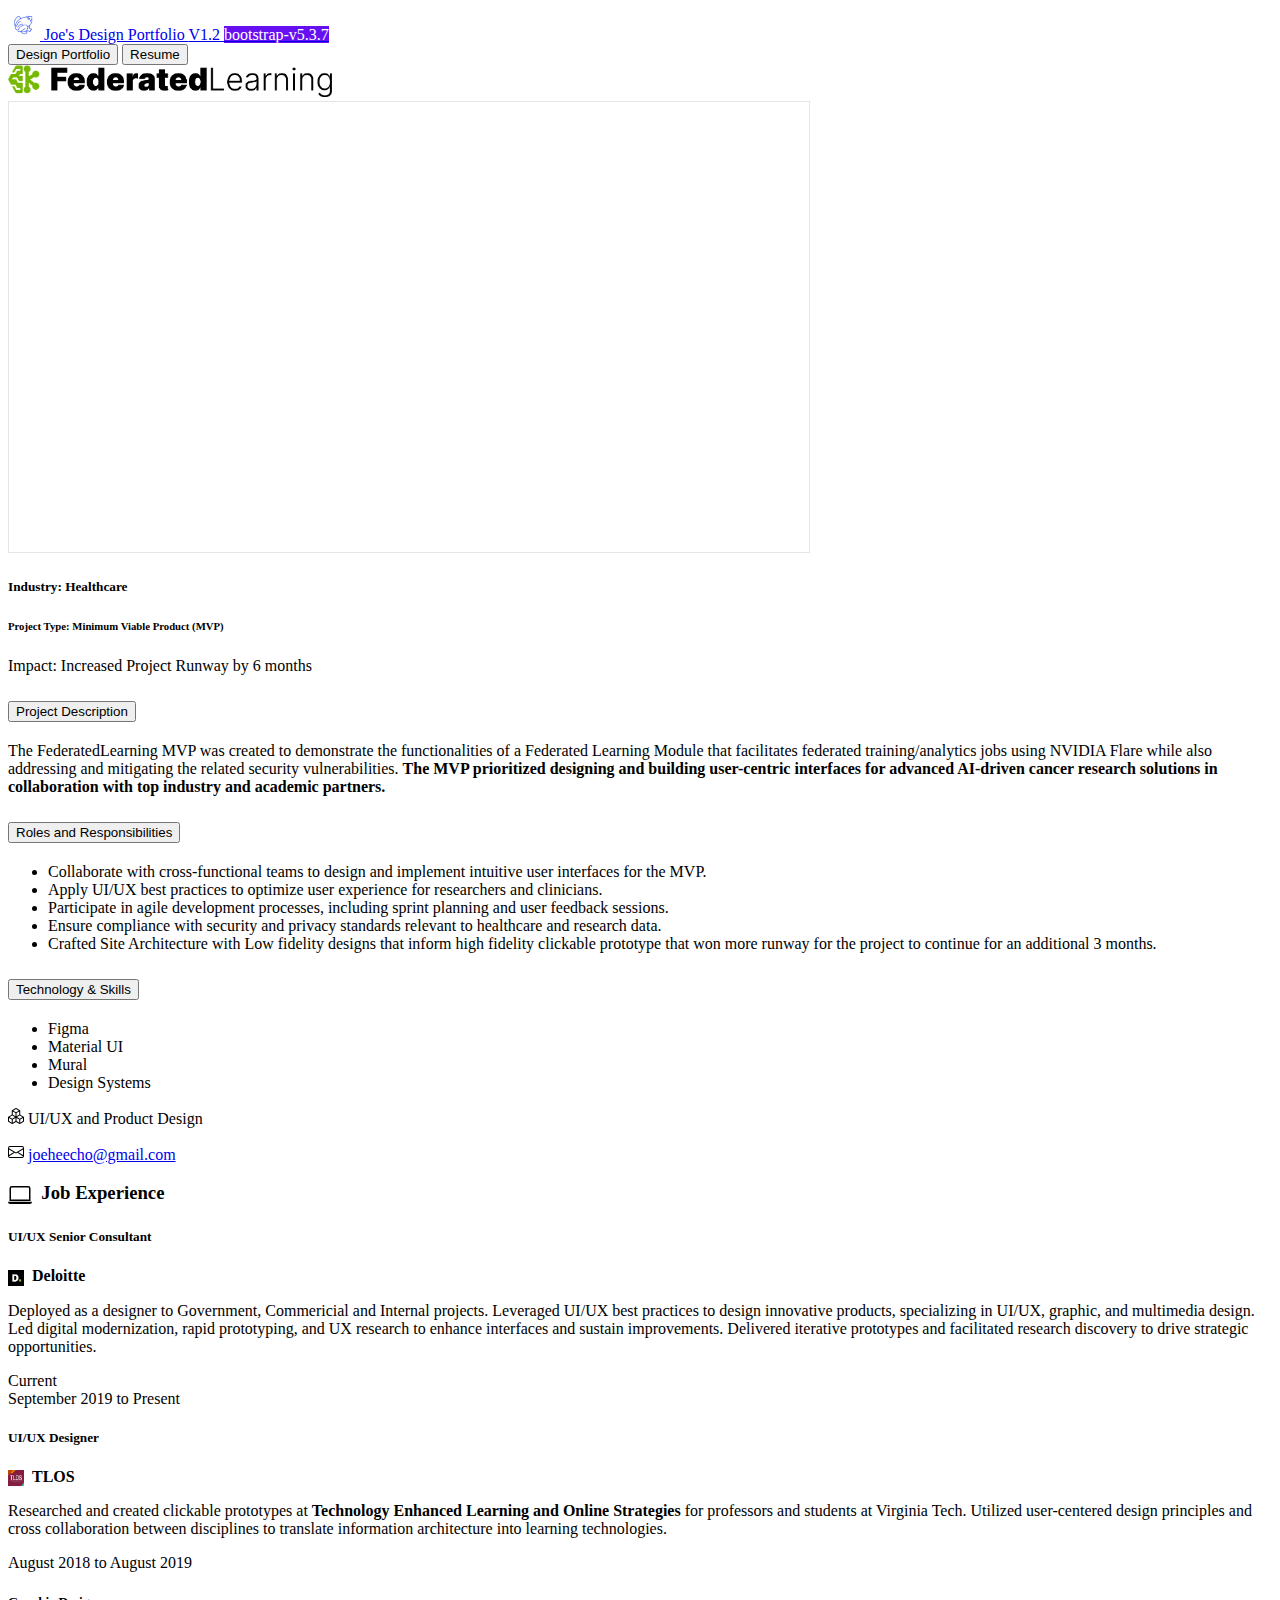
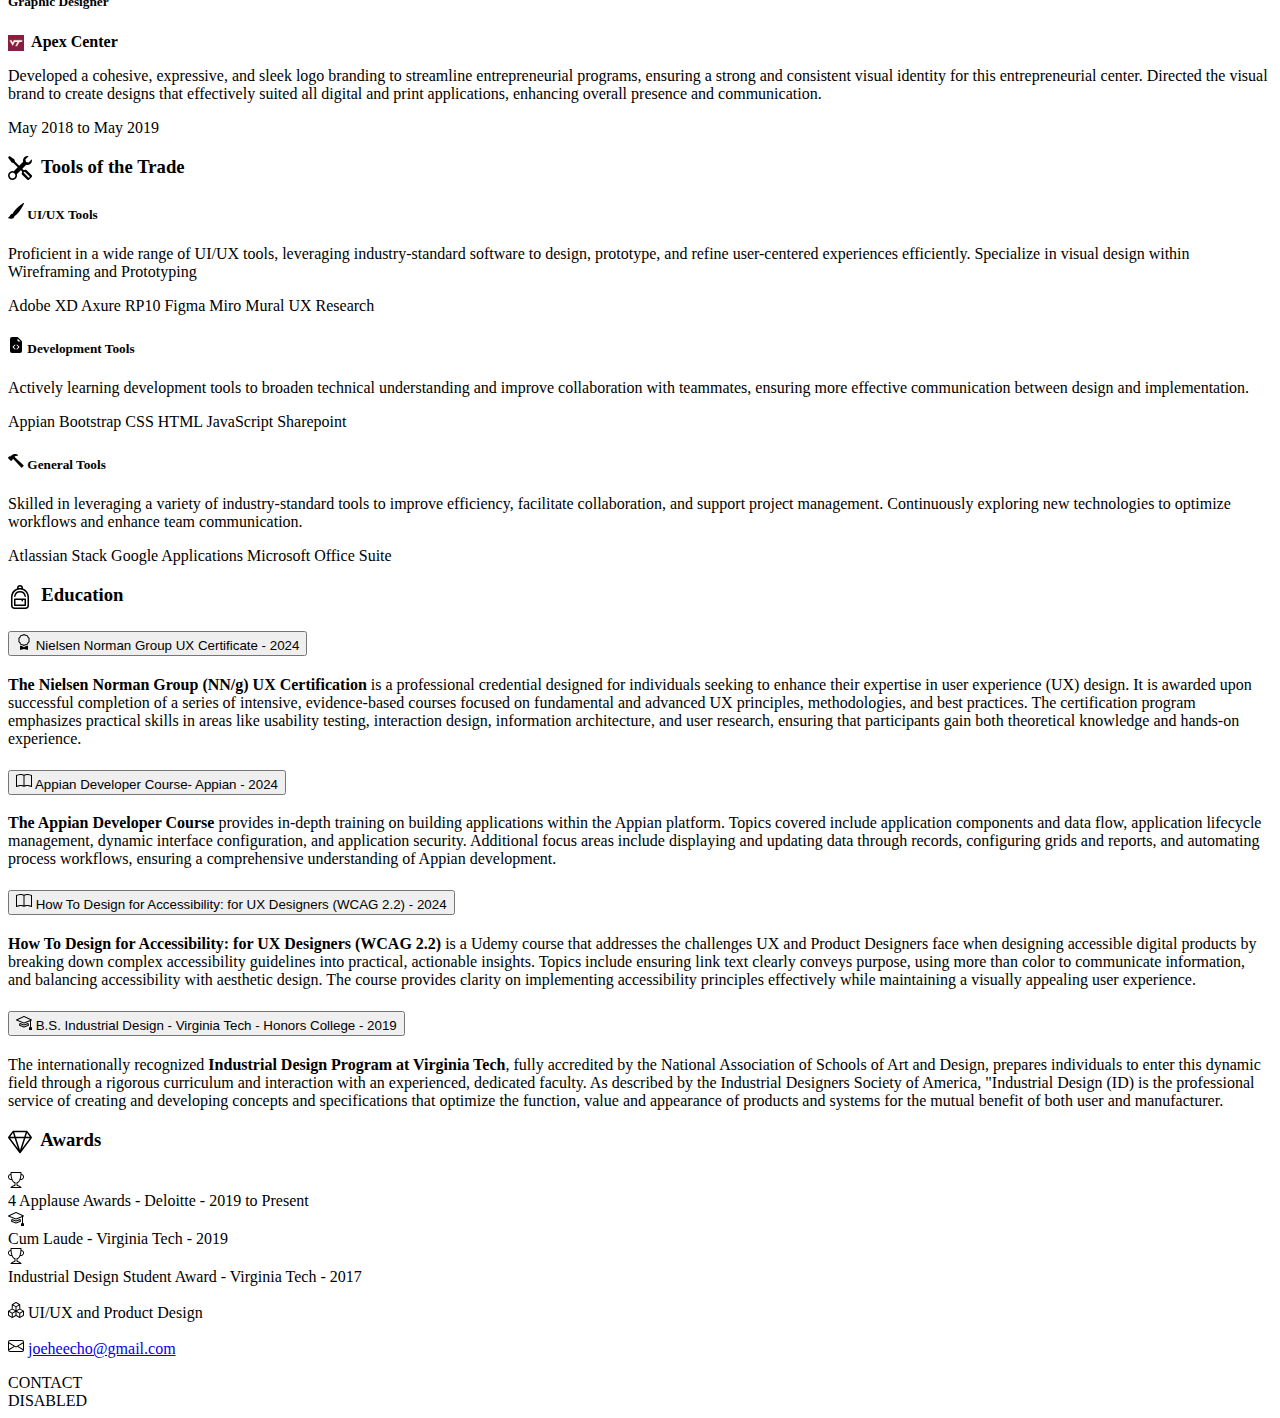
<file: index.html>
<!DOCTYPE html>
<html lang="en" data-bs-theme="dark">
  <head>
    <meta charset="utf-8" />
    <meta name="viewport" content="width=device-width, initial-scale=1" />
    <title>Joe's Design Portfolio</title>
    <link rel="icon" type="image/png" href="Frame 1321317754.png" />
    <link
      href="https://cdn.jsdelivr.net/npm/bootstrap@5.3.7/dist/css/bootstrap.min.css"
      rel="stylesheet"
      integrity="sha384-LN+7fdVzj6u52u30Kp6M/trliBMCMKTyK833zpbD+pXdCLuTusPj697FH4R/5mcr"
      crossorigin="anonymous"
    />
    <link rel="stylesheet" href="styles.css" />
  </head>

  <body>
    <!-- Navbar start -->
    <nav class="navbar sticky-top bg-body-tertiary">
      <div class="container-fluid">
        <a class="navbar-brand" href="#">
          <img
            src="Frame 1321317754.png"
            width="32"
            height="32"
            class="d-inline-block align-top ms-3 me-2"
            alt=""
          />
          Joe's Design Portfolio
          <span class="badge text-bg-primary ms-2"> V1.2</span>
          <span class="badge badge-custom-purple ms-2">bootstrap-v5.3.7</span>
        </a>
      </div>
    </nav>
    <!--navTabsStart-->
    <nav class="my-4 mx-3">
      <div class="nav nav-tabs" id="nav-tab" role="tablist">
        <button
          class="nav-link active"
          id="nav-home-tab"
          data-bs-toggle="tab"
          data-bs-target="#nav-home"
          type="button"
          role="tab"
          aria-controls="nav-home"
          aria-selected="true"
        >
          Design Portfolio
        </button>
        <button
          class="nav-link"
          id="nav-profile-tab"
          data-bs-toggle="tab"
          data-bs-target="#nav-profile"
          type="button"
          role="tab"
          aria-controls="nav-profile"
          aria-selected="false"
        >
          Resume
        </button>
        <!--Commenting out additional tabs
        <button
          class="nav-link"
          id="nav-contact-tab"
          data-bs-toggle="tab"
          data-bs-target="#nav-contact"
          type="button"
          role="tab"
          aria-controls="nav-contact"
          aria-selected="false"
        >
          Contact
        </button>
        <button
          class="nav-link"
          id="nav-disabled-tab"
          data-bs-toggle="tab"
          data-bs-target="#nav-disabled"
          type="button"
          role="tab"
          aria-controls="nav-disabled"
          aria-selected="false"
          disabled
        >
          Disabled
        </button>
        -->
      </div>
    </nav>

    <!--tabContentStart-->
    <div class="tab-content" id="nav-tabContent">
      <!--portfolioTabStart-->
      <div
        class="tab-pane fade show active mx-5"
        id="nav-home"
        role="tabpanel"
        aria-labelledby="nav-home-tab"
        tabindex="0"
      >
        <div class="my-5">
          <img src="federatedLearning.png" class="mb-3" height="32px" alt="" />

          <br />
          <iframe
            style="border: 1px solid rgba(0, 0, 0, 0.1)"
            width="800"
            height="450"
            src="https://embed.figma.com/proto/UtKtgS3NWeNs8hhzap6whr/Joe-Cho-Design-Portfolio-1?page-id=156%3A73827&node-id=156-91121&viewport=346%2C244%2C0.28&scaling=scale-down&content-scaling=fixed&embed-host=share"
            allowfullscreen
          ></iframe>
          <br />

          <div class="my-3">
            <h5>Industry: Healthcare</h5>
            <h6>Project Type: Minimum Viable Product (MVP)</h6>
            <p>Impact: Increased Project Runway by 6 months</p>
          </div>

          <div class="accordion" id="accordionExample">
            <div class="accordion-item">
              <h2 class="accordion-header">
                <button
                  class="accordion-button"
                  type="button"
                  data-bs-toggle="collapse"
                  data-bs-target="#collapseOne"
                  aria-expanded="true"
                  aria-controls="collapseOne"
                >
                  Project Description
                </button>
              </h2>

              <div
                id="collapseOne"
                class="accordion-collapse collapse show"
                data-bs-parent="#accordionExample"
              >
                <div class="accordion-body">
                  The FederatedLearning MVP was created to demonstrate the
                  functionalities of a Federated Learning Module that
                  facilitates federated training/analytics jobs using NVIDIA
                  Flare while also addressing and mitigating the related
                  security vulnerabilities.
                  <strong
                    >The MVP prioritized designing and building user-centric
                    interfaces for advanced AI-driven cancer research solutions
                    in collaboration with top industry and academic
                    partners.</strong
                  >
                </div>
              </div>
            </div>
            <div class="accordion-item">
              <h2 class="accordion-header">
                <button
                  class="accordion-button collapsed"
                  type="button"
                  data-bs-toggle="collapse"
                  data-bs-target="#collapseTwo"
                  aria-expanded="false"
                  aria-controls="collapseTwo"
                >
                  Roles and Responsibilities
                </button>
              </h2>
              <div
                id="collapseTwo"
                class="accordion-collapse collapse"
                data-bs-parent="#accordionExample"
              >
                <div class="accordion-body">
                  <ul class="list-group list-group-flush">
                    <li class="list-group-item">
                      Collaborate with cross-functional teams to design and
                      implement intuitive user interfaces for the MVP.
                    </li>
                    <li class="list-group-item">
                      Apply UI/UX best practices to optimize user experience for
                      researchers and clinicians.
                    </li>
                    <li class="list-group-item">
                      Participate in agile development processes, including
                      sprint planning and user feedback sessions.
                    </li>
                    <li class="list-group-item">
                      Ensure compliance with security and privacy standards
                      relevant to healthcare and research data.
                    </li>
                    <li class="list-group-item">
                      Crafted Site Architecture with Low fidelity designs that
                      inform high fidelity clickable prototype that won more
                      runway for the project to continue for an additional 3
                      months.
                    </li>
                  </ul>
                </div>
              </div>
            </div>
            <div class="accordion-item">
              <h2 class="accordion-header">
                <button
                  class="accordion-button collapsed"
                  type="button"
                  data-bs-toggle="collapse"
                  data-bs-target="#collapseThree"
                  aria-expanded="false"
                  aria-controls="collapseThree"
                >
                  Technology & Skills
                </button>
              </h2>
              <div
                id="collapseThree"
                class="accordion-collapse collapse"
                data-bs-parent="#accordionExample"
              >
                <div class="accordion-body">
                  <div class="accordion-body">
                    <ul class="list-group list-group-flush">
                      <li class="list-group-item">Figma</li>
                      <li class="list-group-item">Material UI</li>
                      <li class="list-group-item">Mural</li>
                      <li class="list-group-item">Design Systems</li>
                    </ul>
                  </div>
                </div>
              </div>
            </div>
          </div>
        </div>
        <!-- Industry and Email -->
        <div class="mb-5">
          <div class="d-flex align-items-center">
            <p class="mb-0 me-1 d-flex align-items-center">
              <svg
                xmlns="http://www.w3.org/2000/svg"
                width="16"
                height="16"
                fill="currentColor"
                class="bi bi-boxes me-1"
                viewBox="0 0 16 16"
              >
                <path
                  d="M7.752.066a.5.5 0 0 1 .496 0l3.75 2.143a.5.5 0 0 1 .252.434v3.995l3.498 2A.5.5 0 0 1 16 9.07v4.286a.5.5 0 0 1-.252.434l-3.75 2.143a.5.5 0 0 1-.496 0l-3.502-2-3.502 2.001a.5.5 0 0 1-.496 0l-3.75-2.143A.5.5 0 0 1 0 13.357V9.071a.5.5 0 0 1 .252-.434L3.75 6.638V2.643a.5.5 0 0 1 .252-.434zM4.25 7.504 1.508 9.071l2.742 1.567 2.742-1.567zM7.5 9.933l-2.75 1.571v3.134l2.75-1.571zm1 3.134 2.75 1.571v-3.134L8.5 9.933zm.508-3.996 2.742 1.567 2.742-1.567-2.742-1.567zm2.242-2.433V3.504L8.5 5.076V8.21zM7.5 8.21V5.076L4.75 3.504v3.134zM5.258 2.643 8 4.21l2.742-1.567L8 1.076zM15 9.933l-2.75 1.571v3.134L15 13.067zM3.75 14.638v-3.134L1 9.933v3.134z"
                />
              </svg>
              UI/UX and Product Design
            </p>
            <p class="mb-0 d-flex align-items-center">
              <svg
                xmlns="http://www.w3.org/2000/svg"
                width="16"
                height="16"
                fill="currentColor"
                class="bi bi-envelope ms-3 me-1"
                viewBox="0 0 16 16"
              >
                <path
                  d="M0 4a2 2 0 0 1 2-2h12a2 2 0 0 1 2 2v8a2 2 0 0 1-2 2H2a2 2 0 0 1-2-2zm2-1a1 1 0 0 0-1 1v.217l7 4.2 7-4.2V4a1 1 0 0 0-1-1zm13 2.383-4.708 2.825L15 11.105zm-.034 6.876-5.64-3.471L8 9.583l-1.326-.795-5.64 3.47A1 1 0 0 0 2 13h12a1 1 0 0 0 .966-.741M1 11.105l4.708-2.897L1 5.383z"
                />
              </svg>
              <a href="mailto:joeheecho@gmail.com"> joeheecho@gmail.com </a>
            </p>
          </div>
        </div>
      </div>
      <!--portfolioTabEnd-->

      <!--resumeTabStart-->
      <div
        class="tab-pane fade mx-5"
        id="nav-profile"
        role="tabpanel"
        aria-labelledby="nav-profile-tab"
        tabindex="0"
      >
        <!-- Job Experience Section -->
        <div class="mt-4">
          <h3 class="d-flex align-items-center">
            <svg
              xmlns="http://www.w3.org/2000/svg"
              width="24"
              height="24"
              fill="currentColor"
              class="bi bi-laptop header-icon"
              viewBox="0 0 16 16"
            >
              <path
                d="M13.5 3a.5.5 0 0 1 .5.5V11H2V3.5a.5.5 0 0 1 .5-.5zm-11-1A1.5 1.5 0 0 0 1 3.5V12h14V3.5A1.5 1.5 0 0 0 13.5 2zM0 12.5h16a1.5 1.5 0 0 1-1.5 1.5h-13A1.5 1.5 0 0 1 0 12.5"
              />
            </svg>
            Job Experience
          </h3>
        </div>
        <div class="row row-cols-1 row-cols-md-3 g-4">
          <div class="col">
            <div class="card h-100">
              <h5 class="card-header">UI/UX Senior Consultant</h5>
              <div class="card-body">
                <p class="card-text">
                  <img
                    class="job-logo"
                    src="deloitte.jpeg"
                    alt="Description of image"
                  />
                  <strong> Deloitte </strong>
                </p>
                <p>
                  Deployed as a designer to Government, Commericial and Internal
                  projects. Leveraged UI/UX best practices to design innovative
                  products, specializing in UI/UX, graphic, and multimedia
                  design. Led digital modernization, rapid prototyping, and UX
                  research to enhance interfaces and sustain improvements.
                  Delivered iterative prototypes and facilitated research
                  discovery to drive strategic opportunities.
                </p>
                <span class="badge text-bg-primary"> Current </span>
              </div>
              <div class="card-footer text-body-secondary">
                September 2019 to Present
              </div>
            </div>
          </div>
          <div class="col">
            <div class="card h-100">
              <h5 class="card-header">UI/UX Designer</h5>
              <div class="card-body">
                <p class="card-text">
                  <img
                    class="job-logo"
                    src="tlos.jpeg"
                    alt="Description of image"
                  />
                  <strong> TLOS </strong>
                </p>
                <p>
                  Researched and created clickable prototypes at
                  <strong
                    >Technology Enhanced Learning and Online Strategies</strong
                  >
                  for professors and students at Virginia Tech. Utilized
                  user-centered design principles and cross collaboration
                  between disciplines to translate information architecture into
                  learning technologies.
                </p>
              </div>
              <div class="card-footer text-body-secondary">
                August 2018 to August 2019
              </div>
            </div>
          </div>
          <div class="col">
            <div class="card h-100">
              <h5 class="card-header">Graphic Designer</h5>
              <div class="card-body">
                <p class="card-text">
                  <strong>
                    <img
                      class="job-logo"
                      src="vt.jpeg"
                      alt="Description of image"
                    />
                    Apex Center
                  </strong>
                </p>
                <p>
                  Developed a cohesive, expressive, and sleek logo branding to
                  streamline entrepreneurial programs, ensuring a strong and
                  consistent visual identity for this entrepreneurial center.
                  Directed the visual brand to create designs that effectively
                  suited all digital and print applications, enhancing overall
                  presence and communication.
                </p>
              </div>
              <div class="card-footer text-body-secondary">
                May 2018 to May 2019
              </div>
            </div>
          </div>
        </div>

        <!--Tools of the trade-->
        <div class="mt-5">
          <h3 class="d-flex align-items-center">
            <svg
              xmlns="http://www.w3.org/2000/svg"
              width="24"
              height="24"
              fill="currentColor"
              class="bi bi-tools header-icon"
              viewBox="0 0 16 16"
            >
              <path
                d="M1 0 0 1l2.2 3.081a1 1 0 0 0 .815.419h.07a1 1 0 0 1 .708.293l2.675 2.675-2.617 2.654A3.003 3.003 0 0 0 0 13a3 3 0 1 0 5.878-.851l2.654-2.617.968.968-.305.914a1 1 0 0 0 .242 1.023l3.27 3.27a.997.997 0 0 0 1.414 0l1.586-1.586a.997.997 0 0 0 0-1.414l-3.27-3.27a1 1 0 0 0-1.023-.242L10.5 9.5l-.96-.96 2.68-2.643A3.005 3.005 0 0 0 16 3q0-.405-.102-.777l-2.14 2.141L12 4l-.364-1.757L13.777.102a3 3 0 0 0-3.675 3.68L7.462 6.46 4.793 3.793a1 1 0 0 1-.293-.707v-.071a1 1 0 0 0-.419-.814zm9.646 10.646a.5.5 0 0 1 .708 0l2.914 2.915a.5.5 0 0 1-.707.707l-2.915-2.914a.5.5 0 0 1 0-.708M3 11l.471.242.529.026.287.445.445.287.026.529L5 13l-.242.471-.026.529-.445.287-.287.445-.529.026L3 15l-.471-.242L2 14.732l-.287-.445L1.268 14l-.026-.529L1 13l.242-.471.026-.529.445-.287.287-.445.529-.026z"
              />
            </svg>
            Tools of the Trade
          </h3>
        </div>
        <div class="card mb-3">
          <h5 class="card-header d-flex align-items-center">
            <svg
              xmlns="http://www.w3.org/2000/svg"
              width="16"
              height="16"
              fill="currentColor"
              class="bi bi-brush-fill me-1"
              viewBox="0 0 16 16"
            >
              <path
                d="M15.825.12a.5.5 0 0 1 .132.584c-1.53 3.43-4.743 8.17-7.095 10.64a6.1 6.1 0 0 1-2.373 1.534c-.018.227-.06.538-.16.868-.201.659-.667 1.479-1.708 1.74a8.1 8.1 0 0 1-3.078.132 4 4 0 0 1-.562-.135 1.4 1.4 0 0 1-.466-.247.7.7 0 0 1-.204-.288.62.62 0 0 1 .004-.443c.095-.245.316-.38.461-.452.394-.197.625-.453.867-.826.095-.144.184-.297.287-.472l.117-.198c.151-.255.326-.54.546-.848.528-.739 1.201-.925 1.746-.896q.19.012.348.048c.062-.172.142-.38.238-.608.261-.619.658-1.419 1.187-2.069 2.176-2.67 6.18-6.206 9.117-8.104a.5.5 0 0 1 .596.04"
              />
            </svg>
            UI/UX Tools
          </h5>
          <div class="card-body">
            <p class="card-text">
              Proficient in a wide range of UI/UX tools, leveraging
              industry-standard software to design, prototype, and refine
              user-centered experiences efficiently. Specialize in visual design
              within Wireframing and Prototyping
            </p>
            <span class="badge rounded-pill text-bg-secondary">Adobe XD</span>
            <span class="badge rounded-pill text-bg-secondary">Axure RP10</span>
            <span class="badge rounded-pill text-bg-primary">Figma</span>
            <span class="badge rounded-pill text-bg-secondary">Miro</span>
            <span class="badge rounded-pill text-bg-secondary">Mural</span>
            <span class="badge rounded-pill text-bg-secondary"
              >UX Research</span
            >
          </div>
        </div>
        <div class="card mb-3">
          <h5 class="card-header d-flex align-items-center">
            <svg
              xmlns="http://www.w3.org/2000/svg"
              width="16"
              height="16"
              fill="currentColor"
              class="bi bi-file-earmark-code-fill me-1"
              viewBox="0 0 16 16"
            >
              <path
                d="M9.293 0H4a2 2 0 0 0-2 2v12a2 2 0 0 0 2 2h8a2 2 0 0 0 2-2V4.707A1 1 0 0 0 13.707 4L10 .293A1 1 0 0 0 9.293 0M9.5 3.5v-2l3 3h-2a1 1 0 0 1-1-1M6.646 7.646a.5.5 0 1 1 .708.708L5.707 10l1.647 1.646a.5.5 0 0 1-.708.708l-2-2a.5.5 0 0 1 0-.708zm2.708 0 2 2a.5.5 0 0 1 0 .708l-2 2a.5.5 0 0 1-.708-.708L10.293 10 8.646 8.354a.5.5 0 1 1 .708-.708"
              />
            </svg>
            Development Tools
          </h5>
          <div class="card-body">
            <p class="card-text">
              Actively learning development tools to broaden technical
              understanding and improve collaboration with teammates, ensuring
              more effective communication between design and implementation.
            </p>
            <span class="badge rounded-pill text-bg-secondary">Appian</span>
            <span class="badge rounded-pill text-bg-primary">Bootstrap</span>
            <span class="badge rounded-pill text-bg-secondary">CSS</span>
            <span class="badge rounded-pill text-bg-secondary">HTML</span>
            <span class="badge rounded-pill text-bg-secondary">JavaScript</span>
            <span class="badge rounded-pill text-bg-secondary">Sharepoint</span>
          </div>
        </div>
        <div class="card mb-3">
          <h5 class="card-header d-flex align-items-center">
            <svg
              xmlns="http://www.w3.org/2000/svg"
              width="16"
              height="16"
              fill="currentColor"
              class="bi bi-hammer me-1"
              viewBox="0 0 16 16"
            >
              <path
                d="M9.972 2.508a.5.5 0 0 0-.16-.556l-.178-.129a5 5 0 0 0-2.076-.783C6.215.862 4.504 1.229 2.84 3.133H1.786a.5.5 0 0 0-.354.147L.146 4.567a.5.5 0 0 0 0 .706l2.571 2.579a.5.5 0 0 0 .708 0l1.286-1.29a.5.5 0 0 0 .146-.353V5.57l8.387 8.873A.5.5 0 0 0 14 14.5l1.5-1.5a.5.5 0 0 0 .017-.689l-9.129-8.63c.747-.456 1.772-.839 3.112-.839a.5.5 0 0 0 .472-.334"
              />
            </svg>
            General Tools
          </h5>
          <div class="card-body">
            <p class="card-text">
              Skilled in leveraging a variety of industry-standard tools to
              improve efficiency, facilitate collaboration, and support project
              management. Continuously exploring new technologies to optimize
              workflows and enhance team communication.
            </p>
            <span class="badge rounded-pill text-bg-secondary"
              >Atlassian Stack</span
            >
            <span class="badge rounded-pill text-bg-secondary"
              >Google Applications</span
            >
            <span class="badge rounded-pill text-bg-secondary"
              >Microsoft Office Suite</span
            >
          </div>
        </div>

        <!--Education-->
        <div class="mt-5 mb-3">
          <h3 class="d-flex align-items-center">
            <svg
              xmlns="http://www.w3.org/2000/svg"
              width="16"
              height="16"
              fill="currentColor"
              class="bi bi-backpack header-icon"
              viewBox="0 0 16 16"
            >
              <path
                d="M4.04 7.43a4 4 0 0 1 7.92 0 .5.5 0 1 1-.99.14 3 3 0 0 0-5.94 0 .5.5 0 1 1-.99-.14M4 9.5a.5.5 0 0 1 .5-.5h7a.5.5 0 0 1 .5.5v4a.5.5 0 0 1-.5.5h-7a.5.5 0 0 1-.5-.5zm1 .5v3h6v-3h-1v.5a.5.5 0 0 1-1 0V10z"
              />
              <path
                d="M6 2.341V2a2 2 0 1 1 4 0v.341c2.33.824 4 3.047 4 5.659v5.5a2.5 2.5 0 0 1-2.5 2.5h-7A2.5 2.5 0 0 1 2 13.5V8a6 6 0 0 1 4-5.659M7 2v.083a6 6 0 0 1 2 0V2a1 1 0 0 0-2 0m1 1a5 5 0 0 0-5 5v5.5A1.5 1.5 0 0 0 4.5 15h7a1.5 1.5 0 0 0 1.5-1.5V8a5 5 0 0 0-5-5"
              />
            </svg>
            Education
          </h3>
        </div>
        <!-- Accordion Start-->
        <div class="accordion" id="accordionExample">
          <div class="accordion-item">
            <h2 class="accordion-header">
              <button
                class="accordion-button"
                type="button"
                data-bs-toggle="collapse"
                data-bs-target="#collapseOne"
                aria-expanded="true"
                aria-controls="collapseOne"
              >
                <svg
                  xmlns="http://www.w3.org/2000/svg"
                  width="16"
                  height="16"
                  fill="currentColor"
                  class="bi bi-award me-2"
                  viewBox="0 0 16 16"
                >
                  <path
                    d="M9.669.864 8 0 6.331.864l-1.858.282-.842 1.68-1.337 1.32L2.6 6l-.306 1.854 1.337 1.32.842 1.68 1.858.282L8 12l1.669-.864 1.858-.282.842-1.68 1.337-1.32L13.4 6l.306-1.854-1.337-1.32-.842-1.68zm1.196 1.193.684 1.365 1.086 1.072L12.387 6l.248 1.506-1.086 1.072-.684 1.365-1.51.229L8 10.874l-1.355-.702-1.51-.229-.684-1.365-1.086-1.072L3.614 6l-.25-1.506 1.087-1.072.684-1.365 1.51-.229L8 1.126l1.356.702z"
                  />
                  <path
                    d="M4 11.794V16l4-1 4 1v-4.206l-2.018.306L8 13.126 6.018 12.1z"
                  />
                </svg>
                Nielsen Norman Group UX Certificate - 2024
              </button>
            </h2>
            <div
              id="collapseOne"
              class="accordion-collapse collapse show"
              data-bs-parent="#accordionExample"
            >
              <div class="accordion-body">
                <p>
                  <strong
                    >The Nielsen Norman Group (NN/g) UX Certification</strong
                  >
                  is a professional credential designed for individuals seeking
                  to enhance their expertise in user experience (UX) design. It
                  is awarded upon successful completion of a series of
                  intensive, evidence-based courses focused on fundamental and
                  advanced UX principles, methodologies, and best practices. The
                  certification program emphasizes practical skills in areas
                  like usability testing, interaction design, information
                  architecture, and user research, ensuring that participants
                  gain both theoretical knowledge and hands-on experience.
                </p>
              </div>
            </div>
          </div>
          <div class="accordion-item">
            <h2 class="accordion-header">
              <button
                class="accordion-button collapsed"
                type="button"
                data-bs-toggle="collapse"
                data-bs-target="#collapseTwo"
                aria-expanded="false"
                aria-controls="collapseTwo"
              >
                <svg
                  xmlns="http://www.w3.org/2000/svg"
                  width="16"
                  height="16"
                  fill="currentColor"
                  class="bi bi-book me-2"
                  viewBox="0 0 16 16"
                >
                  <path
                    d="M1 2.828c.885-.37 2.154-.769 3.388-.893 1.33-.134 2.458.063 3.112.752v9.746c-.935-.53-2.12-.603-3.213-.493-1.18.12-2.37.461-3.287.811zm7.5-.141c.654-.689 1.782-.886 3.112-.752 1.234.124 2.503.523 3.388.893v9.923c-.918-.35-2.107-.692-3.287-.81-1.094-.111-2.278-.039-3.213.492zM8 1.783C7.015.936 5.587.81 4.287.94c-1.514.153-3.042.672-3.994 1.105A.5.5 0 0 0 0 2.5v11a.5.5 0 0 0 .707.455c.882-.4 2.303-.881 3.68-1.02 1.409-.142 2.59.087 3.223.877a.5.5 0 0 0 .78 0c.633-.79 1.814-1.019 3.222-.877 1.378.139 2.8.62 3.681 1.02A.5.5 0 0 0 16 13.5v-11a.5.5 0 0 0-.293-.455c-.952-.433-2.48-.952-3.994-1.105C10.413.809 8.985.936 8 1.783"
                  />
                </svg>
                Appian Developer Course- Appian - 2024
              </button>
            </h2>
            <div
              id="collapseTwo"
              class="accordion-collapse collapse"
              data-bs-parent="#accordionExample"
            >
              <div class="accordion-body">
                <p>
                  <strong>The Appian Developer Course</strong> provides in-depth
                  training on building applications within the Appian platform.
                  Topics covered include application components and data flow,
                  application lifecycle management, dynamic interface
                  configuration, and application security. Additional focus
                  areas include displaying and updating data through records,
                  configuring grids and reports, and automating process
                  workflows, ensuring a comprehensive understanding of Appian
                  development.
                </p>
              </div>
            </div>
          </div>
          <div class="accordion-item">
            <h2 class="accordion-header">
              <button
                class="accordion-button collapsed"
                type="button"
                data-bs-toggle="collapse"
                data-bs-target="#collapseThree"
                aria-expanded="false"
                aria-controls="collapseThree"
              >
                <svg
                  xmlns="http://www.w3.org/2000/svg"
                  width="16"
                  height="16"
                  fill="currentColor"
                  class="bi bi-book me-2"
                  viewBox="0 0 16 16"
                >
                  <path
                    d="M1 2.828c.885-.37 2.154-.769 3.388-.893 1.33-.134 2.458.063 3.112.752v9.746c-.935-.53-2.12-.603-3.213-.493-1.18.12-2.37.461-3.287.811zm7.5-.141c.654-.689 1.782-.886 3.112-.752 1.234.124 2.503.523 3.388.893v9.923c-.918-.35-2.107-.692-3.287-.81-1.094-.111-2.278-.039-3.213.492zM8 1.783C7.015.936 5.587.81 4.287.94c-1.514.153-3.042.672-3.994 1.105A.5.5 0 0 0 0 2.5v11a.5.5 0 0 0 .707.455c.882-.4 2.303-.881 3.68-1.02 1.409-.142 2.59.087 3.223.877a.5.5 0 0 0 .78 0c.633-.79 1.814-1.019 3.222-.877 1.378.139 2.8.62 3.681 1.02A.5.5 0 0 0 16 13.5v-11a.5.5 0 0 0-.293-.455c-.952-.433-2.48-.952-3.994-1.105C10.413.809 8.985.936 8 1.783"
                  />
                </svg>
                How To Design for Accessibility: for UX Designers (WCAG 2.2) -
                2024
              </button>
            </h2>
            <div
              id="collapseThree"
              class="accordion-collapse collapse"
              data-bs-parent="#accordionExample"
            >
              <div class="accordion-body">
                <p>
                  <strong
                    >How To Design for Accessibility: for UX Designers (WCAG
                    2.2)</strong
                  >
                  is a Udemy course that addresses the challenges UX and Product
                  Designers face when designing accessible digital products by
                  breaking down complex accessibility guidelines into practical,
                  actionable insights. Topics include ensuring link text clearly
                  conveys purpose, using more than color to communicate
                  information, and balancing accessibility with aesthetic
                  design. The course provides clarity on implementing
                  accessibility principles effectively while maintaining a
                  visually appealing user experience.
                </p>
              </div>
            </div>
          </div>
          <div class="accordion-item">
            <h2 class="accordion-header">
              <button
                class="accordion-button collapsed"
                type="button"
                data-bs-toggle="collapse"
                data-bs-target="#collapseFour"
                aria-expanded="false"
                aria-controls="Fourth"
              >
                <svg
                  xmlns="http://www.w3.org/2000/svg"
                  width="16"
                  height="16"
                  fill="currentColor"
                  class="bi bi-mortarboard me-2"
                  viewBox="0 0 16 16"
                >
                  <path
                    d="M8.211 2.047a.5.5 0 0 0-.422 0l-7.5 3.5a.5.5 0 0 0 .025.917l7.5 3a.5.5 0 0 0 .372 0L14 7.14V13a1 1 0 0 0-1 1v2h3v-2a1 1 0 0 0-1-1V6.739l.686-.275a.5.5 0 0 0 .025-.917zM8 8.46 1.758 5.965 8 3.052l6.242 2.913z"
                  />
                  <path
                    d="M4.176 9.032a.5.5 0 0 0-.656.327l-.5 1.7a.5.5 0 0 0 .294.605l4.5 1.8a.5.5 0 0 0 .372 0l4.5-1.8a.5.5 0 0 0 .294-.605l-.5-1.7a.5.5 0 0 0-.656-.327L8 10.466zm-.068 1.873.22-.748 3.496 1.311a.5.5 0 0 0 .352 0l3.496-1.311.22.748L8 12.46z"
                  />
                </svg>

                B.S. Industrial Design - Virginia Tech - Honors College - 2019
              </button>
            </h2>
            <div
              id="collapseFour"
              class="accordion-collapse collapse"
              data-bs-parent="#accordionExample"
            >
              <div class="accordion-body">
                <p>
                  The internationally recognized
                  <strong>Industrial Design Program at Virginia Tech</strong>,
                  fully accredited by the National Association of Schools of Art
                  and Design, prepares individuals to enter this dynamic field
                  through a rigorous curriculum and interaction with an
                  experienced, dedicated faculty. As described by the Industrial
                  Designers Society of America, "Industrial Design (ID) is the
                  professional service of creating and developing concepts and
                  specifications that optimize the function, value and
                  appearance of products and systems for the mutual benefit of
                  both user and manufacturer.
                </p>
              </div>
            </div>
          </div>
        </div>
        <!-- Awards Section-->
        <div class="mt-5 mb-3">
          <h3 class="d-flex align-items-center">
            <svg
              xmlns="http://www.w3.org/2000/svg"
              width="16"
              height="16"
              fill="currentColor"
              class="bi bi-gem header-icon"
              viewBox="0 0 16 16"
            >
              <path
                d="M3.1.7a.5.5 0 0 1 .4-.2h9a.5.5 0 0 1 .4.2l2.976 3.974c.149.185.156.45.01.644L8.4 15.3a.5.5 0 0 1-.8 0L.1 5.3a.5.5 0 0 1 0-.6zm11.386 3.785-1.806-2.41-.776 2.413zm-3.633.004.961-2.989H4.186l.963 2.995zM5.47 5.495 8 13.366l2.532-7.876zm-1.371-.999-.78-2.422-1.818 2.425zM1.499 5.5l5.113 6.817-2.192-6.82zm7.889 6.817 5.123-6.83-2.928.002z"
              />
            </svg>
            Awards
          </h3>
        </div>
        <div class="mb-5">
          <div
            class="alert alert-light d-flex align-items-center"
            role="award1"
          >
            <svg
              xmlns="http://www.w3.org/2000/svg"
              width="16"
              height="16"
              fill="currentColor"
              class="bi bi-trophy me-2"
              viewBox="0 0 16 16"
            >
              <path
                d="M2.5.5A.5.5 0 0 1 3 0h10a.5.5 0 0 1 .5.5q0 .807-.034 1.536a3 3 0 1 1-1.133 5.89c-.79 1.865-1.878 2.777-2.833 3.011v2.173l1.425.356c.194.048.377.135.537.255L13.3 15.1a.5.5 0 0 1-.3.9H3a.5.5 0 0 1-.3-.9l1.838-1.379c.16-.12.343-.207.537-.255L6.5 13.11v-2.173c-.955-.234-2.043-1.146-2.833-3.012a3 3 0 1 1-1.132-5.89A33 33 0 0 1 2.5.5m.099 2.54a2 2 0 0 0 .72 3.935c-.333-1.05-.588-2.346-.72-3.935m10.083 3.935a2 2 0 0 0 .72-3.935c-.133 1.59-.388 2.885-.72 3.935M3.504 1q.01.775.056 1.469c.13 2.028.457 3.546.87 4.667C5.294 9.48 6.484 10 7 10a.5.5 0 0 1 .5.5v2.61a1 1 0 0 1-.757.97l-1.426.356a.5.5 0 0 0-.179.085L4.5 15h7l-.638-.479a.5.5 0 0 0-.18-.085l-1.425-.356a1 1 0 0 1-.757-.97V10.5A.5.5 0 0 1 9 10c.516 0 1.706-.52 2.57-2.864.413-1.12.74-2.64.87-4.667q.045-.694.056-1.469z"
              />
            </svg>
            <div>4 Applause Awards - Deloitte - 2019 to Present</div>
          </div>
          <div
            class="alert alert-light d-flex align-items-center"
            role="award2"
          >
            <svg
              xmlns="http://www.w3.org/2000/svg"
              width="16"
              height="16"
              fill="currentColor"
              class="bi bi-mortarboard flex-shrink-0 me-2"
              viewBox="0 0 16 16"
            >
              <path
                d="M8.211 2.047a.5.5 0 0 0-.422 0l-7.5 3.5a.5.5 0 0 0 .025.917l7.5 3a.5.5 0 0 0 .372 0L14 7.14V13a1 1 0 0 0-1 1v2h3v-2a1 1 0 0 0-1-1V6.739l.686-.275a.5.5 0 0 0 .025-.917zM8 8.46 1.758 5.965 8 3.052l6.242 2.913z"
              />
              <path
                d="M4.176 9.032a.5.5 0 0 0-.656.327l-.5 1.7a.5.5 0 0 0 .294.605l4.5 1.8a.5.5 0 0 0 .372 0l4.5-1.8a.5.5 0 0 0 .294-.605l-.5-1.7a.5.5 0 0 0-.656-.327L8 10.466zm-.068 1.873.22-.748 3.496 1.311a.5.5 0 0 0 .352 0l3.496-1.311.22.748L8 12.46z"
              />
            </svg>
            <div>Cum Laude - Virginia Tech - 2019</div>
          </div>
          <div
            class="alert alert-light d-flex align-items-center"
            role="award3"
          >
            <svg
              xmlns="http://www.w3.org/2000/svg"
              width="16"
              height="16"
              fill="currentColor"
              class="bi bi-trophy me-2"
              viewBox="0 0 16 16"
            >
              <path
                d="M2.5.5A.5.5 0 0 1 3 0h10a.5.5 0 0 1 .5.5q0 .807-.034 1.536a3 3 0 1 1-1.133 5.89c-.79 1.865-1.878 2.777-2.833 3.011v2.173l1.425.356c.194.048.377.135.537.255L13.3 15.1a.5.5 0 0 1-.3.9H3a.5.5 0 0 1-.3-.9l1.838-1.379c.16-.12.343-.207.537-.255L6.5 13.11v-2.173c-.955-.234-2.043-1.146-2.833-3.012a3 3 0 1 1-1.132-5.89A33 33 0 0 1 2.5.5m.099 2.54a2 2 0 0 0 .72 3.935c-.333-1.05-.588-2.346-.72-3.935m10.083 3.935a2 2 0 0 0 .72-3.935c-.133 1.59-.388 2.885-.72 3.935M3.504 1q.01.775.056 1.469c.13 2.028.457 3.546.87 4.667C5.294 9.48 6.484 10 7 10a.5.5 0 0 1 .5.5v2.61a1 1 0 0 1-.757.97l-1.426.356a.5.5 0 0 0-.179.085L4.5 15h7l-.638-.479a.5.5 0 0 0-.18-.085l-1.425-.356a1 1 0 0 1-.757-.97V10.5A.5.5 0 0 1 9 10c.516 0 1.706-.52 2.57-2.864.413-1.12.74-2.64.87-4.667q.045-.694.056-1.469z"
              />
            </svg>
            <div>Industrial Design Student Award - Virginia Tech - 2017</div>
          </div>
        </div>
        <!-- Industry and Email -->
        <div class="mb-5">
          <div class="d-flex align-items-center">
            <p class="mb-0 me-1 d-flex align-items-center">
              <svg
                xmlns="http://www.w3.org/2000/svg"
                width="16"
                height="16"
                fill="currentColor"
                class="bi bi-boxes me-1"
                viewBox="0 0 16 16"
              >
                <path
                  d="M7.752.066a.5.5 0 0 1 .496 0l3.75 2.143a.5.5 0 0 1 .252.434v3.995l3.498 2A.5.5 0 0 1 16 9.07v4.286a.5.5 0 0 1-.252.434l-3.75 2.143a.5.5 0 0 1-.496 0l-3.502-2-3.502 2.001a.5.5 0 0 1-.496 0l-3.75-2.143A.5.5 0 0 1 0 13.357V9.071a.5.5 0 0 1 .252-.434L3.75 6.638V2.643a.5.5 0 0 1 .252-.434zM4.25 7.504 1.508 9.071l2.742 1.567 2.742-1.567zM7.5 9.933l-2.75 1.571v3.134l2.75-1.571zm1 3.134 2.75 1.571v-3.134L8.5 9.933zm.508-3.996 2.742 1.567 2.742-1.567-2.742-1.567zm2.242-2.433V3.504L8.5 5.076V8.21zM7.5 8.21V5.076L4.75 3.504v3.134zM5.258 2.643 8 4.21l2.742-1.567L8 1.076zM15 9.933l-2.75 1.571v3.134L15 13.067zM3.75 14.638v-3.134L1 9.933v3.134z"
                />
              </svg>
              UI/UX and Product Design
            </p>
            <p class="mb-0 d-flex align-items-center">
              <svg
                xmlns="http://www.w3.org/2000/svg"
                width="16"
                height="16"
                fill="currentColor"
                class="bi bi-envelope ms-3 me-1"
                viewBox="0 0 16 16"
              >
                <path
                  d="M0 4a2 2 0 0 1 2-2h12a2 2 0 0 1 2 2v8a2 2 0 0 1-2 2H2a2 2 0 0 1-2-2zm2-1a1 1 0 0 0-1 1v.217l7 4.2 7-4.2V4a1 1 0 0 0-1-1zm13 2.383-4.708 2.825L15 11.105zm-.034 6.876-5.64-3.471L8 9.583l-1.326-.795-5.64 3.47A1 1 0 0 0 2 13h12a1 1 0 0 0 .966-.741M1 11.105l4.708-2.897L1 5.383z"
                />
              </svg>
              <a href="mailto:joeheecho@gmail.com"> joeheecho@gmail.com </a>
            </p>
          </div>
        </div>
      </div>

      <!--resumeTabEnd-->

      <!--remainingTabs-->
      <div
        class="tab-pane fade"
        id="nav-contact"
        role="tabpanel"
        aria-labelledby="nav-contact-tab"
        tabindex="0"
      >
        CONTACT
      </div>
      <div
        class="tab-pane fade"
        id="nav-disabled"
        role="tabpanel"
        aria-labelledby="nav-disabled-tab"
        tabindex="0"
      >
        DISABLED
      </div>
    </div>

    <!-- navTabsEnd-->

    <script
      src="https://cdn.jsdelivr.net/npm/bootstrap@5.3.7/dist/js/bootstrap.bundle.min.js"
      integrity="sha384-ndDqU0Gzau9qJ1lfW4pNLlhNTkCfHzAVBReH9diLvGRem5+R9g2FzA8ZGN954O5Q"
      crossorigin="anonymous"
    ></script>
  </body>
</html>
</file>
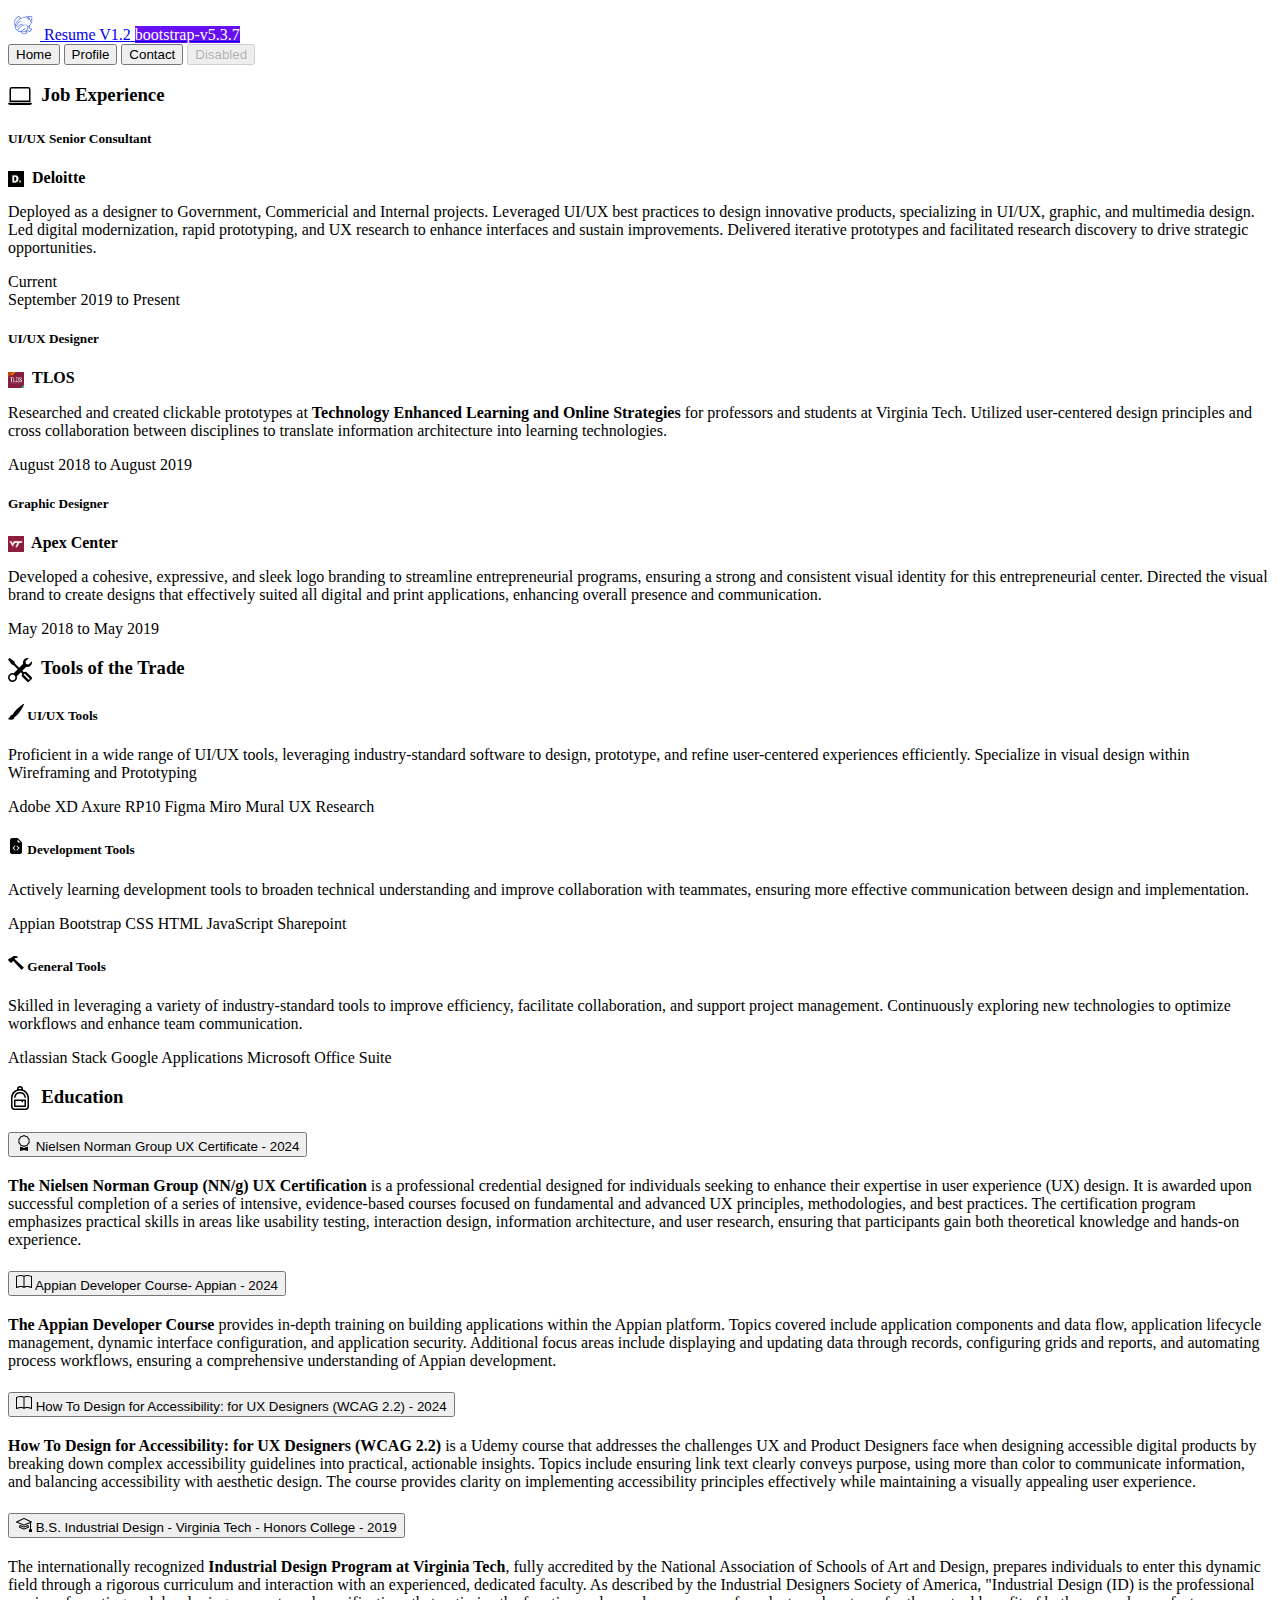
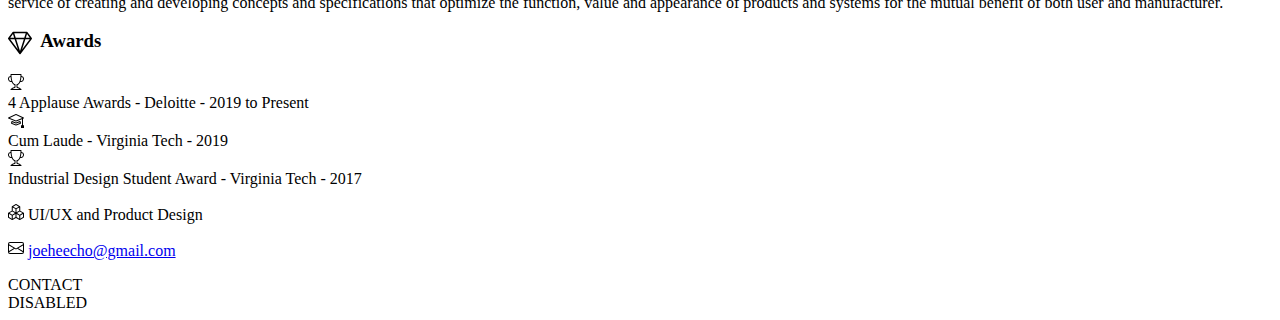
<file: index-resume.html>
<!DOCTYPE html>
<html lang="en" data-bs-theme="dark">
  <head>
    <meta charset="utf-8" />
    <meta name="viewport" content="width=device-width, initial-scale=1" />
    <title>Resume</title>
    <link rel="icon" type="image/png" href="Frame 1321317754.png" />
    <link
      href="https://cdn.jsdelivr.net/npm/bootstrap@5.3.7/dist/css/bootstrap.min.css"
      rel="stylesheet"
      integrity="sha384-LN+7fdVzj6u52u30Kp6M/trliBMCMKTyK833zpbD+pXdCLuTusPj697FH4R/5mcr"
      crossorigin="anonymous"
    />
    <link rel="stylesheet" href="styles.css" />
  </head>

  <body>
    <!-- Navbar start -->
    <nav class="navbar sticky-top bg-body-tertiary">
      <div class="container-fluid">
        <a class="navbar-brand" href="#">
          <img
            src="Frame 1321317754.png"
            width="32"
            height="32"
            class="d-inline-block align-top ms-3 me-2"
            alt=""
          />
          Resume
          <span class="badge text-bg-primary ms-2"> V1.2</span>
          <span class="badge badge-custom-purple ms-2">bootstrap-v5.3.7</span>
        </a>
      </div>
    </nav>
    <!-- Navbar end -->

    <!--navTabsStart-->
    <nav class="my-4 mx-3">
      <div class="nav nav-tabs" id="nav-tab" role="tablist">
        <button
          class="nav-link active"
          id="nav-home-tab"
          data-bs-toggle="tab"
          data-bs-target="#nav-home"
          type="button"
          role="tab"
          aria-controls="nav-home"
          aria-selected="true"
        >
          Home
        </button>
        <button
          class="nav-link"
          id="nav-profile-tab"
          data-bs-toggle="tab"
          data-bs-target="#nav-profile"
          type="button"
          role="tab"
          aria-controls="nav-profile"
          aria-selected="false"
        >
          Profile
        </button>

        <button
          class="nav-link"
          id="nav-contact-tab"
          data-bs-toggle="tab"
          data-bs-target="#nav-contact"
          type="button"
          role="tab"
          aria-controls="nav-contact"
          aria-selected="false"
        >
          Contact
        </button>
        <button
          class="nav-link"
          id="nav-disabled-tab"
          data-bs-toggle="tab"
          data-bs-target="#nav-disabled"
          type="button"
          role="tab"
          aria-controls="nav-disabled"
          aria-selected="false"
          disabled
        >
          Disabled
        </button>
      </div>
    </nav>

    <!--tabContentStart-->
    <div class="tab-content" id="nav-tabContent">
      <div
        class="tab-pane fade show active mx-5"
        id="nav-home"
        role="tabpanel"
        aria-labelledby="nav-home-tab"
        tabindex="0"
      >
        <!-- Job Experience Section -->
        <div class="mt-4 mb-3">
          <h3 class="d-flex align-items-center">
            <svg
              xmlns="http://www.w3.org/2000/svg"
              width="24"
              height="24"
              fill="currentColor"
              class="bi bi-laptop header-icon"
              viewBox="0 0 16 16"
            >
              <path
                d="M13.5 3a.5.5 0 0 1 .5.5V11H2V3.5a.5.5 0 0 1 .5-.5zm-11-1A1.5 1.5 0 0 0 1 3.5V12h14V3.5A1.5 1.5 0 0 0 13.5 2zM0 12.5h16a1.5 1.5 0 0 1-1.5 1.5h-13A1.5 1.5 0 0 1 0 12.5"
              />
            </svg>
            Job Experience
          </h3>
        </div>
        <div class="row row-cols-1 row-cols-md-3 g-4">
          <div class="col">
            <div class="card h-100">
              <h5 class="card-header">UI/UX Senior Consultant</h5>
              <div class="card-body">
                <p class="card-text">
                  <img
                    class="job-logo"
                    src="deloitte.jpeg"
                    alt="Description of image"
                  />
                  <strong> Deloitte </strong>
                </p>
                <p>
                  Deployed as a designer to Government, Commericial and Internal
                  projects. Leveraged UI/UX best practices to design innovative
                  products, specializing in UI/UX, graphic, and multimedia
                  design. Led digital modernization, rapid prototyping, and UX
                  research to enhance interfaces and sustain improvements.
                  Delivered iterative prototypes and facilitated research
                  discovery to drive strategic opportunities.
                </p>
                <span class="badge text-bg-primary"> Current </span>
              </div>
              <div class="card-footer text-body-secondary">
                September 2019 to Present
              </div>
            </div>
          </div>
          <div class="col">
            <div class="card h-100">
              <h5 class="card-header">UI/UX Designer</h5>
              <div class="card-body">
                <p class="card-text">
                  <img
                    class="job-logo"
                    src="tlos.jpeg"
                    alt="Description of image"
                  />
                  <strong> TLOS </strong>
                </p>
                <p>
                  Researched and created clickable prototypes at
                  <strong
                    >Technology Enhanced Learning and Online Strategies</strong
                  >
                  for professors and students at Virginia Tech. Utilized
                  user-centered design principles and cross collaboration
                  between disciplines to translate information architecture into
                  learning technologies.
                </p>
              </div>
              <div class="card-footer text-body-secondary">
                August 2018 to August 2019
              </div>
            </div>
          </div>
          <div class="col">
            <div class="card h-100">
              <h5 class="card-header">Graphic Designer</h5>
              <div class="card-body">
                <p class="card-text">
                  <strong>
                    <img
                      class="job-logo"
                      src="vt.jpeg"
                      alt="Description of image"
                    />
                    Apex Center
                  </strong>
                </p>
                <p>
                  Developed a cohesive, expressive, and sleek logo branding to
                  streamline entrepreneurial programs, ensuring a strong and
                  consistent visual identity for this entrepreneurial center.
                  Directed the visual brand to create designs that effectively
                  suited all digital and print applications, enhancing overall
                  presence and communication.
                </p>
              </div>
              <div class="card-footer text-body-secondary">
                May 2018 to May 2019
              </div>
            </div>
          </div>
        </div>

        <!--Tools of the trade-->
        <div class="mt-4 mb-3">
          <h3 class="d-flex align-items-center">
            <svg
              xmlns="http://www.w3.org/2000/svg"
              width="24"
              height="24"
              fill="currentColor"
              class="bi bi-tools header-icon"
              viewBox="0 0 16 16"
            >
              <path
                d="M1 0 0 1l2.2 3.081a1 1 0 0 0 .815.419h.07a1 1 0 0 1 .708.293l2.675 2.675-2.617 2.654A3.003 3.003 0 0 0 0 13a3 3 0 1 0 5.878-.851l2.654-2.617.968.968-.305.914a1 1 0 0 0 .242 1.023l3.27 3.27a.997.997 0 0 0 1.414 0l1.586-1.586a.997.997 0 0 0 0-1.414l-3.27-3.27a1 1 0 0 0-1.023-.242L10.5 9.5l-.96-.96 2.68-2.643A3.005 3.005 0 0 0 16 3q0-.405-.102-.777l-2.14 2.141L12 4l-.364-1.757L13.777.102a3 3 0 0 0-3.675 3.68L7.462 6.46 4.793 3.793a1 1 0 0 1-.293-.707v-.071a1 1 0 0 0-.419-.814zm9.646 10.646a.5.5 0 0 1 .708 0l2.914 2.915a.5.5 0 0 1-.707.707l-2.915-2.914a.5.5 0 0 1 0-.708M3 11l.471.242.529.026.287.445.445.287.026.529L5 13l-.242.471-.026.529-.445.287-.287.445-.529.026L3 15l-.471-.242L2 14.732l-.287-.445L1.268 14l-.026-.529L1 13l.242-.471.026-.529.445-.287.287-.445.529-.026z"
              />
            </svg>
            Tools of the Trade
          </h3>
        </div>
        <div class="card mb-3">
          <h5 class="card-header d-flex align-items-center">
            <svg
              xmlns="http://www.w3.org/2000/svg"
              width="16"
              height="16"
              fill="currentColor"
              class="bi bi-brush-fill me-1"
              viewBox="0 0 16 16"
            >
              <path
                d="M15.825.12a.5.5 0 0 1 .132.584c-1.53 3.43-4.743 8.17-7.095 10.64a6.1 6.1 0 0 1-2.373 1.534c-.018.227-.06.538-.16.868-.201.659-.667 1.479-1.708 1.74a8.1 8.1 0 0 1-3.078.132 4 4 0 0 1-.562-.135 1.4 1.4 0 0 1-.466-.247.7.7 0 0 1-.204-.288.62.62 0 0 1 .004-.443c.095-.245.316-.38.461-.452.394-.197.625-.453.867-.826.095-.144.184-.297.287-.472l.117-.198c.151-.255.326-.54.546-.848.528-.739 1.201-.925 1.746-.896q.19.012.348.048c.062-.172.142-.38.238-.608.261-.619.658-1.419 1.187-2.069 2.176-2.67 6.18-6.206 9.117-8.104a.5.5 0 0 1 .596.04"
              />
            </svg>
            UI/UX Tools
          </h5>
          <div class="card-body">
            <p class="card-text">
              Proficient in a wide range of UI/UX tools, leveraging
              industry-standard software to design, prototype, and refine
              user-centered experiences efficiently. Specialize in visual design
              within Wireframing and Prototyping
            </p>
            <span class="badge rounded-pill text-bg-secondary">Adobe XD</span>
            <span class="badge rounded-pill text-bg-secondary">Axure RP10</span>
            <span class="badge rounded-pill text-bg-primary">Figma</span>
            <span class="badge rounded-pill text-bg-secondary">Miro</span>
            <span class="badge rounded-pill text-bg-secondary">Mural</span>
            <span class="badge rounded-pill text-bg-secondary"
              >UX Research</span
            >
          </div>
        </div>
        <div class="card mb-3">
          <h5 class="card-header d-flex align-items-center">
            <svg
              xmlns="http://www.w3.org/2000/svg"
              width="16"
              height="16"
              fill="currentColor"
              class="bi bi-file-earmark-code-fill me-1"
              viewBox="0 0 16 16"
            >
              <path
                d="M9.293 0H4a2 2 0 0 0-2 2v12a2 2 0 0 0 2 2h8a2 2 0 0 0 2-2V4.707A1 1 0 0 0 13.707 4L10 .293A1 1 0 0 0 9.293 0M9.5 3.5v-2l3 3h-2a1 1 0 0 1-1-1M6.646 7.646a.5.5 0 1 1 .708.708L5.707 10l1.647 1.646a.5.5 0 0 1-.708.708l-2-2a.5.5 0 0 1 0-.708zm2.708 0 2 2a.5.5 0 0 1 0 .708l-2 2a.5.5 0 0 1-.708-.708L10.293 10 8.646 8.354a.5.5 0 1 1 .708-.708"
              />
            </svg>
            Development Tools
          </h5>
          <div class="card-body">
            <p class="card-text">
              Actively learning development tools to broaden technical
              understanding and improve collaboration with teammates, ensuring
              more effective communication between design and implementation.
            </p>
            <span class="badge rounded-pill text-bg-secondary">Appian</span>
            <span class="badge rounded-pill text-bg-primary">Bootstrap</span>
            <span class="badge rounded-pill text-bg-secondary">CSS</span>
            <span class="badge rounded-pill text-bg-secondary">HTML</span>
            <span class="badge rounded-pill text-bg-secondary">JavaScript</span>
            <span class="badge rounded-pill text-bg-secondary">Sharepoint</span>
          </div>
        </div>
        <div class="card mb-3">
          <h5 class="card-header d-flex align-items-center">
            <svg
              xmlns="http://www.w3.org/2000/svg"
              width="16"
              height="16"
              fill="currentColor"
              class="bi bi-hammer me-1"
              viewBox="0 0 16 16"
            >
              <path
                d="M9.972 2.508a.5.5 0 0 0-.16-.556l-.178-.129a5 5 0 0 0-2.076-.783C6.215.862 4.504 1.229 2.84 3.133H1.786a.5.5 0 0 0-.354.147L.146 4.567a.5.5 0 0 0 0 .706l2.571 2.579a.5.5 0 0 0 .708 0l1.286-1.29a.5.5 0 0 0 .146-.353V5.57l8.387 8.873A.5.5 0 0 0 14 14.5l1.5-1.5a.5.5 0 0 0 .017-.689l-9.129-8.63c.747-.456 1.772-.839 3.112-.839a.5.5 0 0 0 .472-.334"
              />
            </svg>
            General Tools
          </h5>
          <div class="card-body">
            <p class="card-text">
              Skilled in leveraging a variety of industry-standard tools to
              improve efficiency, facilitate collaboration, and support project
              management. Continuously exploring new technologies to optimize
              workflows and enhance team communication.
            </p>
            <span class="badge rounded-pill text-bg-secondary"
              >Atlassian Stack</span
            >
            <span class="badge rounded-pill text-bg-secondary"
              >Google Applications</span
            >
            <span class="badge rounded-pill text-bg-secondary"
              >Microsoft Office Suite</span
            >
          </div>
        </div>

        <!--Education-->
        <div class="mt-5 mb-3">
          <h3 class="d-flex align-items-center">
            <svg
              xmlns="http://www.w3.org/2000/svg"
              width="16"
              height="16"
              fill="currentColor"
              class="bi bi-backpack header-icon"
              viewBox="0 0 16 16"
            >
              <path
                d="M4.04 7.43a4 4 0 0 1 7.92 0 .5.5 0 1 1-.99.14 3 3 0 0 0-5.94 0 .5.5 0 1 1-.99-.14M4 9.5a.5.5 0 0 1 .5-.5h7a.5.5 0 0 1 .5.5v4a.5.5 0 0 1-.5.5h-7a.5.5 0 0 1-.5-.5zm1 .5v3h6v-3h-1v.5a.5.5 0 0 1-1 0V10z"
              />
              <path
                d="M6 2.341V2a2 2 0 1 1 4 0v.341c2.33.824 4 3.047 4 5.659v5.5a2.5 2.5 0 0 1-2.5 2.5h-7A2.5 2.5 0 0 1 2 13.5V8a6 6 0 0 1 4-5.659M7 2v.083a6 6 0 0 1 2 0V2a1 1 0 0 0-2 0m1 1a5 5 0 0 0-5 5v5.5A1.5 1.5 0 0 0 4.5 15h7a1.5 1.5 0 0 0 1.5-1.5V8a5 5 0 0 0-5-5"
              />
            </svg>
            Education
          </h3>
        </div>
        <!-- Accordion Start-->
        <div class="accordion" id="accordionExample">
          <div class="accordion-item">
            <h2 class="accordion-header">
              <button
                class="accordion-button"
                type="button"
                data-bs-toggle="collapse"
                data-bs-target="#collapseOne"
                aria-expanded="true"
                aria-controls="collapseOne"
              >
                <svg
                  xmlns="http://www.w3.org/2000/svg"
                  width="16"
                  height="16"
                  fill="currentColor"
                  class="bi bi-award me-2"
                  viewBox="0 0 16 16"
                >
                  <path
                    d="M9.669.864 8 0 6.331.864l-1.858.282-.842 1.68-1.337 1.32L2.6 6l-.306 1.854 1.337 1.32.842 1.68 1.858.282L8 12l1.669-.864 1.858-.282.842-1.68 1.337-1.32L13.4 6l.306-1.854-1.337-1.32-.842-1.68zm1.196 1.193.684 1.365 1.086 1.072L12.387 6l.248 1.506-1.086 1.072-.684 1.365-1.51.229L8 10.874l-1.355-.702-1.51-.229-.684-1.365-1.086-1.072L3.614 6l-.25-1.506 1.087-1.072.684-1.365 1.51-.229L8 1.126l1.356.702z"
                  />
                  <path
                    d="M4 11.794V16l4-1 4 1v-4.206l-2.018.306L8 13.126 6.018 12.1z"
                  />
                </svg>
                Nielsen Norman Group UX Certificate - 2024
              </button>
            </h2>
            <div
              id="collapseOne"
              class="accordion-collapse collapse show"
              data-bs-parent="#accordionExample"
            >
              <div class="accordion-body">
                <p>
                  <strong
                    >The Nielsen Norman Group (NN/g) UX Certification</strong
                  >
                  is a professional credential designed for individuals seeking
                  to enhance their expertise in user experience (UX) design. It
                  is awarded upon successful completion of a series of
                  intensive, evidence-based courses focused on fundamental and
                  advanced UX principles, methodologies, and best practices. The
                  certification program emphasizes practical skills in areas
                  like usability testing, interaction design, information
                  architecture, and user research, ensuring that participants
                  gain both theoretical knowledge and hands-on experience.
                </p>
              </div>
            </div>
          </div>
          <div class="accordion-item">
            <h2 class="accordion-header">
              <button
                class="accordion-button collapsed"
                type="button"
                data-bs-toggle="collapse"
                data-bs-target="#collapseTwo"
                aria-expanded="false"
                aria-controls="collapseTwo"
              >
                <svg
                  xmlns="http://www.w3.org/2000/svg"
                  width="16"
                  height="16"
                  fill="currentColor"
                  class="bi bi-book me-2"
                  viewBox="0 0 16 16"
                >
                  <path
                    d="M1 2.828c.885-.37 2.154-.769 3.388-.893 1.33-.134 2.458.063 3.112.752v9.746c-.935-.53-2.12-.603-3.213-.493-1.18.12-2.37.461-3.287.811zm7.5-.141c.654-.689 1.782-.886 3.112-.752 1.234.124 2.503.523 3.388.893v9.923c-.918-.35-2.107-.692-3.287-.81-1.094-.111-2.278-.039-3.213.492zM8 1.783C7.015.936 5.587.81 4.287.94c-1.514.153-3.042.672-3.994 1.105A.5.5 0 0 0 0 2.5v11a.5.5 0 0 0 .707.455c.882-.4 2.303-.881 3.68-1.02 1.409-.142 2.59.087 3.223.877a.5.5 0 0 0 .78 0c.633-.79 1.814-1.019 3.222-.877 1.378.139 2.8.62 3.681 1.02A.5.5 0 0 0 16 13.5v-11a.5.5 0 0 0-.293-.455c-.952-.433-2.48-.952-3.994-1.105C10.413.809 8.985.936 8 1.783"
                  />
                </svg>
                Appian Developer Course- Appian - 2024
              </button>
            </h2>
            <div
              id="collapseTwo"
              class="accordion-collapse collapse"
              data-bs-parent="#accordionExample"
            >
              <div class="accordion-body">
                <p>
                  <strong>The Appian Developer Course</strong> provides in-depth
                  training on building applications within the Appian platform.
                  Topics covered include application components and data flow,
                  application lifecycle management, dynamic interface
                  configuration, and application security. Additional focus
                  areas include displaying and updating data through records,
                  configuring grids and reports, and automating process
                  workflows, ensuring a comprehensive understanding of Appian
                  development.
                </p>
              </div>
            </div>
          </div>
          <div class="accordion-item">
            <h2 class="accordion-header">
              <button
                class="accordion-button collapsed"
                type="button"
                data-bs-toggle="collapse"
                data-bs-target="#collapseThree"
                aria-expanded="false"
                aria-controls="collapseThree"
              >
                <svg
                  xmlns="http://www.w3.org/2000/svg"
                  width="16"
                  height="16"
                  fill="currentColor"
                  class="bi bi-book me-2"
                  viewBox="0 0 16 16"
                >
                  <path
                    d="M1 2.828c.885-.37 2.154-.769 3.388-.893 1.33-.134 2.458.063 3.112.752v9.746c-.935-.53-2.12-.603-3.213-.493-1.18.12-2.37.461-3.287.811zm7.5-.141c.654-.689 1.782-.886 3.112-.752 1.234.124 2.503.523 3.388.893v9.923c-.918-.35-2.107-.692-3.287-.81-1.094-.111-2.278-.039-3.213.492zM8 1.783C7.015.936 5.587.81 4.287.94c-1.514.153-3.042.672-3.994 1.105A.5.5 0 0 0 0 2.5v11a.5.5 0 0 0 .707.455c.882-.4 2.303-.881 3.68-1.02 1.409-.142 2.59.087 3.223.877a.5.5 0 0 0 .78 0c.633-.79 1.814-1.019 3.222-.877 1.378.139 2.8.62 3.681 1.02A.5.5 0 0 0 16 13.5v-11a.5.5 0 0 0-.293-.455c-.952-.433-2.48-.952-3.994-1.105C10.413.809 8.985.936 8 1.783"
                  />
                </svg>
                How To Design for Accessibility: for UX Designers (WCAG 2.2) -
                2024
              </button>
            </h2>
            <div
              id="collapseThree"
              class="accordion-collapse collapse"
              data-bs-parent="#accordionExample"
            >
              <div class="accordion-body">
                <p>
                  <strong
                    >How To Design for Accessibility: for UX Designers (WCAG
                    2.2)</strong
                  >
                  is a Udemy course that addresses the challenges UX and Product
                  Designers face when designing accessible digital products by
                  breaking down complex accessibility guidelines into practical,
                  actionable insights. Topics include ensuring link text clearly
                  conveys purpose, using more than color to communicate
                  information, and balancing accessibility with aesthetic
                  design. The course provides clarity on implementing
                  accessibility principles effectively while maintaining a
                  visually appealing user experience.
                </p>
              </div>
            </div>
          </div>
          <div class="accordion-item">
            <h2 class="accordion-header">
              <button
                class="accordion-button collapsed"
                type="button"
                data-bs-toggle="collapse"
                data-bs-target="#collapseFour"
                aria-expanded="false"
                aria-controls="Fourth"
              >
                <svg
                  xmlns="http://www.w3.org/2000/svg"
                  width="16"
                  height="16"
                  fill="currentColor"
                  class="bi bi-mortarboard me-2"
                  viewBox="0 0 16 16"
                >
                  <path
                    d="M8.211 2.047a.5.5 0 0 0-.422 0l-7.5 3.5a.5.5 0 0 0 .025.917l7.5 3a.5.5 0 0 0 .372 0L14 7.14V13a1 1 0 0 0-1 1v2h3v-2a1 1 0 0 0-1-1V6.739l.686-.275a.5.5 0 0 0 .025-.917zM8 8.46 1.758 5.965 8 3.052l6.242 2.913z"
                  />
                  <path
                    d="M4.176 9.032a.5.5 0 0 0-.656.327l-.5 1.7a.5.5 0 0 0 .294.605l4.5 1.8a.5.5 0 0 0 .372 0l4.5-1.8a.5.5 0 0 0 .294-.605l-.5-1.7a.5.5 0 0 0-.656-.327L8 10.466zm-.068 1.873.22-.748 3.496 1.311a.5.5 0 0 0 .352 0l3.496-1.311.22.748L8 12.46z"
                  />
                </svg>

                B.S. Industrial Design - Virginia Tech - Honors College - 2019
              </button>
            </h2>
            <div
              id="collapseFour"
              class="accordion-collapse collapse"
              data-bs-parent="#accordionExample"
            >
              <div class="accordion-body">
                <p>
                  The internationally recognized
                  <strong>Industrial Design Program at Virginia Tech</strong>,
                  fully accredited by the National Association of Schools of Art
                  and Design, prepares individuals to enter this dynamic field
                  through a rigorous curriculum and interaction with an
                  experienced, dedicated faculty. As described by the Industrial
                  Designers Society of America, "Industrial Design (ID) is the
                  professional service of creating and developing concepts and
                  specifications that optimize the function, value and
                  appearance of products and systems for the mutual benefit of
                  both user and manufacturer.
                </p>
              </div>
            </div>
          </div>
        </div>
        <!-- Awards Section-->
        <div class="mt-5 mb-3">
          <h3 class="d-flex align-items-center">
            <svg
              xmlns="http://www.w3.org/2000/svg"
              width="16"
              height="16"
              fill="currentColor"
              class="bi bi-gem header-icon"
              viewBox="0 0 16 16"
            >
              <path
                d="M3.1.7a.5.5 0 0 1 .4-.2h9a.5.5 0 0 1 .4.2l2.976 3.974c.149.185.156.45.01.644L8.4 15.3a.5.5 0 0 1-.8 0L.1 5.3a.5.5 0 0 1 0-.6zm11.386 3.785-1.806-2.41-.776 2.413zm-3.633.004.961-2.989H4.186l.963 2.995zM5.47 5.495 8 13.366l2.532-7.876zm-1.371-.999-.78-2.422-1.818 2.425zM1.499 5.5l5.113 6.817-2.192-6.82zm7.889 6.817 5.123-6.83-2.928.002z"
              />
            </svg>
            Awards
          </h3>
        </div>
        <div class="mb-5">
          <div
            class="alert alert-light d-flex align-items-center"
            role="award1"
          >
            <svg
              xmlns="http://www.w3.org/2000/svg"
              width="16"
              height="16"
              fill="currentColor"
              class="bi bi-trophy me-2"
              viewBox="0 0 16 16"
            >
              <path
                d="M2.5.5A.5.5 0 0 1 3 0h10a.5.5 0 0 1 .5.5q0 .807-.034 1.536a3 3 0 1 1-1.133 5.89c-.79 1.865-1.878 2.777-2.833 3.011v2.173l1.425.356c.194.048.377.135.537.255L13.3 15.1a.5.5 0 0 1-.3.9H3a.5.5 0 0 1-.3-.9l1.838-1.379c.16-.12.343-.207.537-.255L6.5 13.11v-2.173c-.955-.234-2.043-1.146-2.833-3.012a3 3 0 1 1-1.132-5.89A33 33 0 0 1 2.5.5m.099 2.54a2 2 0 0 0 .72 3.935c-.333-1.05-.588-2.346-.72-3.935m10.083 3.935a2 2 0 0 0 .72-3.935c-.133 1.59-.388 2.885-.72 3.935M3.504 1q.01.775.056 1.469c.13 2.028.457 3.546.87 4.667C5.294 9.48 6.484 10 7 10a.5.5 0 0 1 .5.5v2.61a1 1 0 0 1-.757.97l-1.426.356a.5.5 0 0 0-.179.085L4.5 15h7l-.638-.479a.5.5 0 0 0-.18-.085l-1.425-.356a1 1 0 0 1-.757-.97V10.5A.5.5 0 0 1 9 10c.516 0 1.706-.52 2.57-2.864.413-1.12.74-2.64.87-4.667q.045-.694.056-1.469z"
              />
            </svg>
            <div>4 Applause Awards - Deloitte - 2019 to Present</div>
          </div>
          <div
            class="alert alert-light d-flex align-items-center"
            role="award2"
          >
            <svg
              xmlns="http://www.w3.org/2000/svg"
              width="16"
              height="16"
              fill="currentColor"
              class="bi bi-mortarboard flex-shrink-0 me-2"
              viewBox="0 0 16 16"
            >
              <path
                d="M8.211 2.047a.5.5 0 0 0-.422 0l-7.5 3.5a.5.5 0 0 0 .025.917l7.5 3a.5.5 0 0 0 .372 0L14 7.14V13a1 1 0 0 0-1 1v2h3v-2a1 1 0 0 0-1-1V6.739l.686-.275a.5.5 0 0 0 .025-.917zM8 8.46 1.758 5.965 8 3.052l6.242 2.913z"
              />
              <path
                d="M4.176 9.032a.5.5 0 0 0-.656.327l-.5 1.7a.5.5 0 0 0 .294.605l4.5 1.8a.5.5 0 0 0 .372 0l4.5-1.8a.5.5 0 0 0 .294-.605l-.5-1.7a.5.5 0 0 0-.656-.327L8 10.466zm-.068 1.873.22-.748 3.496 1.311a.5.5 0 0 0 .352 0l3.496-1.311.22.748L8 12.46z"
              />
            </svg>
            <div>Cum Laude - Virginia Tech - 2019</div>
          </div>
          <div
            class="alert alert-light d-flex align-items-center"
            role="award3"
          >
            <svg
              xmlns="http://www.w3.org/2000/svg"
              width="16"
              height="16"
              fill="currentColor"
              class="bi bi-trophy me-2"
              viewBox="0 0 16 16"
            >
              <path
                d="M2.5.5A.5.5 0 0 1 3 0h10a.5.5 0 0 1 .5.5q0 .807-.034 1.536a3 3 0 1 1-1.133 5.89c-.79 1.865-1.878 2.777-2.833 3.011v2.173l1.425.356c.194.048.377.135.537.255L13.3 15.1a.5.5 0 0 1-.3.9H3a.5.5 0 0 1-.3-.9l1.838-1.379c.16-.12.343-.207.537-.255L6.5 13.11v-2.173c-.955-.234-2.043-1.146-2.833-3.012a3 3 0 1 1-1.132-5.89A33 33 0 0 1 2.5.5m.099 2.54a2 2 0 0 0 .72 3.935c-.333-1.05-.588-2.346-.72-3.935m10.083 3.935a2 2 0 0 0 .72-3.935c-.133 1.59-.388 2.885-.72 3.935M3.504 1q.01.775.056 1.469c.13 2.028.457 3.546.87 4.667C5.294 9.48 6.484 10 7 10a.5.5 0 0 1 .5.5v2.61a1 1 0 0 1-.757.97l-1.426.356a.5.5 0 0 0-.179.085L4.5 15h7l-.638-.479a.5.5 0 0 0-.18-.085l-1.425-.356a1 1 0 0 1-.757-.97V10.5A.5.5 0 0 1 9 10c.516 0 1.706-.52 2.57-2.864.413-1.12.74-2.64.87-4.667q.045-.694.056-1.469z"
              />
            </svg>
            <div>Industrial Design Student Award - Virginia Tech - 2017</div>
          </div>
        </div>
        <!-- Industry and Email -->
        <div class="mb-5">
          <div class="d-flex align-items-center">
            <p class="mb-0 me-1 d-flex align-items-center">
              <svg
                xmlns="http://www.w3.org/2000/svg"
                width="16"
                height="16"
                fill="currentColor"
                class="bi bi-boxes me-1"
                viewBox="0 0 16 16"
              >
                <path
                  d="M7.752.066a.5.5 0 0 1 .496 0l3.75 2.143a.5.5 0 0 1 .252.434v3.995l3.498 2A.5.5 0 0 1 16 9.07v4.286a.5.5 0 0 1-.252.434l-3.75 2.143a.5.5 0 0 1-.496 0l-3.502-2-3.502 2.001a.5.5 0 0 1-.496 0l-3.75-2.143A.5.5 0 0 1 0 13.357V9.071a.5.5 0 0 1 .252-.434L3.75 6.638V2.643a.5.5 0 0 1 .252-.434zM4.25 7.504 1.508 9.071l2.742 1.567 2.742-1.567zM7.5 9.933l-2.75 1.571v3.134l2.75-1.571zm1 3.134 2.75 1.571v-3.134L8.5 9.933zm.508-3.996 2.742 1.567 2.742-1.567-2.742-1.567zm2.242-2.433V3.504L8.5 5.076V8.21zM7.5 8.21V5.076L4.75 3.504v3.134zM5.258 2.643 8 4.21l2.742-1.567L8 1.076zM15 9.933l-2.75 1.571v3.134L15 13.067zM3.75 14.638v-3.134L1 9.933v3.134z"
                />
              </svg>
              UI/UX and Product Design
            </p>
            <p class="mb-0 d-flex align-items-center">
              <svg
                xmlns="http://www.w3.org/2000/svg"
                width="16"
                height="16"
                fill="currentColor"
                class="bi bi-envelope ms-3 me-1"
                viewBox="0 0 16 16"
              >
                <path
                  d="M0 4a2 2 0 0 1 2-2h12a2 2 0 0 1 2 2v8a2 2 0 0 1-2 2H2a2 2 0 0 1-2-2zm2-1a1 1 0 0 0-1 1v.217l7 4.2 7-4.2V4a1 1 0 0 0-1-1zm13 2.383-4.708 2.825L15 11.105zm-.034 6.876-5.64-3.471L8 9.583l-1.326-.795-5.64 3.47A1 1 0 0 0 2 13h12a1 1 0 0 0 .966-.741M1 11.105l4.708-2.897L1 5.383z"
                />
              </svg>
              <a href="mailto:joeheecho@gmail.com"> joeheecho@gmail.com </a>
            </p>
          </div>
        </div>
        <!-- copy above this comment because below this is the ending div-->
      </div>

      <!--portfolioTabEnd-->

      <!--resumeTabStart-->
      <div
        class="tab-pane fade"
        id="nav-profile"
        role="tabpanel"
        aria-labelledby="nav-profile-tab"
        tabindex="0"
      ></div>

      <!--resumeTabEnd-->

      <!--remainingTabs-->
      <div
        class="tab-pane fade"
        id="nav-contact"
        role="tabpanel"
        aria-labelledby="nav-contact-tab"
        tabindex="0"
      >
        CONTACT
      </div>
      <div
        class="tab-pane fade"
        id="nav-disabled"
        role="tabpanel"
        aria-labelledby="nav-disabled-tab"
        tabindex="0"
      >
        DISABLED
      </div>
    </div>

    <!-- navTabsEnd-->

    <script
      src="https://cdn.jsdelivr.net/npm/bootstrap@5.3.7/dist/js/bootstrap.bundle.min.js"
      integrity="sha384-ndDqU0Gzau9qJ1lfW4pNLlhNTkCfHzAVBReH9diLvGRem5+R9g2FzA8ZGN954O5Q"
      crossorigin="anonymous"
    ></script>
  </body>
</html>
</file>
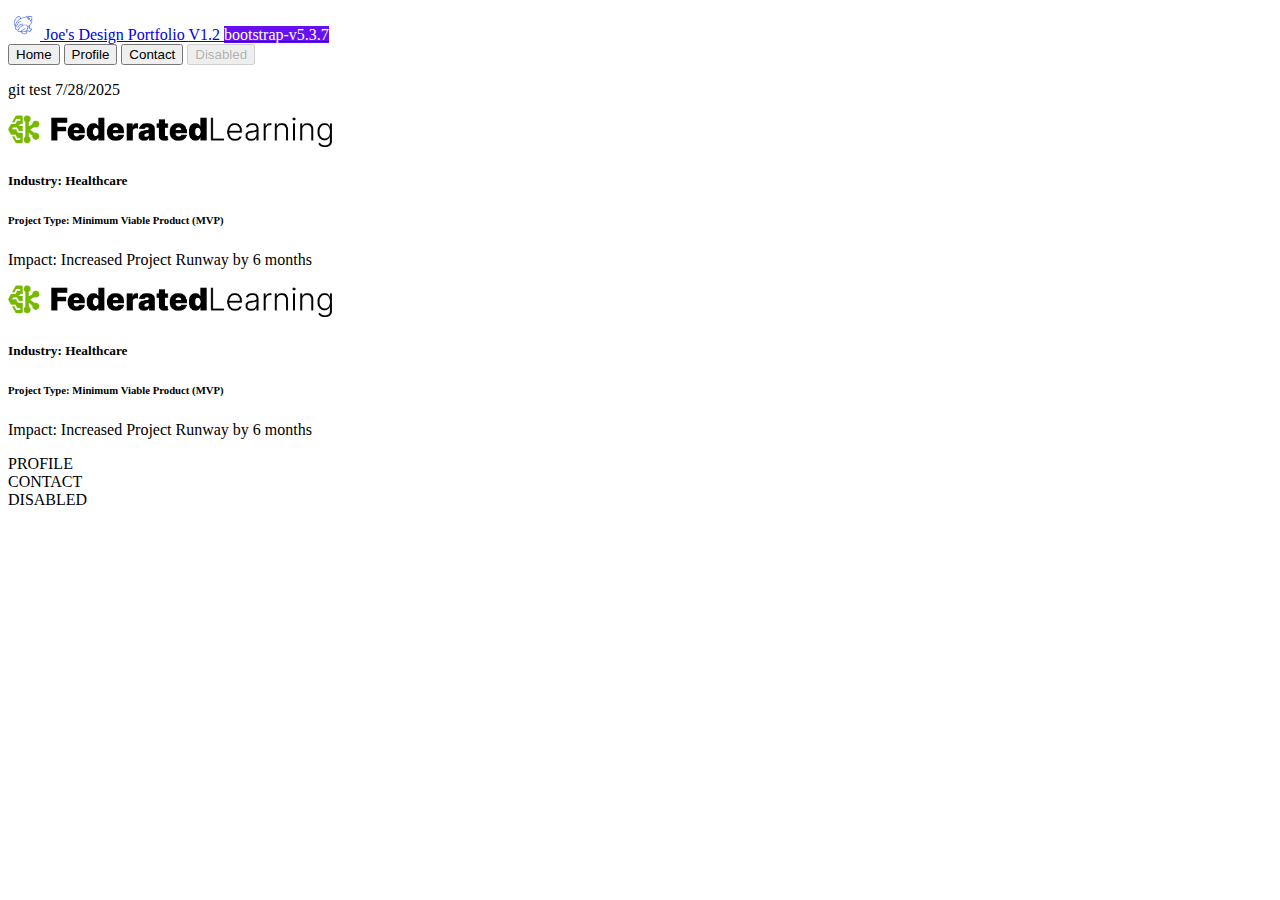
<file: index2.html>
<!DOCTYPE html>
<html lang="en" data-bs-theme="dark">
  <head>
    <meta charset="utf-8" />
    <meta name="viewport" content="width=device-width, initial-scale=1" />
    <title>Joe's Design Portfolio</title>
    <link rel="icon" type="image/png" href="Frame 1321317754.png" />
    <link
      href="https://cdn.jsdelivr.net/npm/bootstrap@5.3.7/dist/css/bootstrap.min.css"
      rel="stylesheet"
      integrity="sha384-LN+7fdVzj6u52u30Kp6M/trliBMCMKTyK833zpbD+pXdCLuTusPj697FH4R/5mcr"
      crossorigin="anonymous"
    />
    <link rel="stylesheet" href="styles.css" />
  </head>

  <body>
    <!-- Navbar start -->
    <nav class="navbar sticky-top bg-body-tertiary">
      <div class="container-fluid">
        <a class="navbar-brand" href="#">
          <img
            src="Frame 1321317754.png"
            width="32"
            height="32"
            class="d-inline-block align-top ms-3 me-2"
            alt=""
          />
          Joe's Design Portfolio
          <span class="badge text-bg-primary ms-2"> V1.2</span>
          <span class="badge badge-custom-purple ms-2">bootstrap-v5.3.7</span>
        </a>
      </div>
    </nav>
    <!-- Navbar end -->

    <!--navTabsStart-->
    <nav class="my-4 mx-3">
      <div class="nav nav-tabs" id="nav-tab" role="tablist">
        <button
          class="nav-link active"
          id="nav-home-tab"
          data-bs-toggle="tab"
          data-bs-target="#nav-home"
          type="button"
          role="tab"
          aria-controls="nav-home"
          aria-selected="true"
        >
          Home
        </button>
        <button
          class="nav-link"
          id="nav-profile-tab"
          data-bs-toggle="tab"
          data-bs-target="#nav-profile"
          type="button"
          role="tab"
          aria-controls="nav-profile"
          aria-selected="false"
        >
          Profile
        </button>
        <button
          class="nav-link"
          id="nav-contact-tab"
          data-bs-toggle="tab"
          data-bs-target="#nav-contact"
          type="button"
          role="tab"
          aria-controls="nav-contact"
          aria-selected="false"
        >
          Contact
        </button>
        <button
          class="nav-link"
          id="nav-disabled-tab"
          data-bs-toggle="tab"
          data-bs-target="#nav-disabled"
          type="button"
          role="tab"
          aria-controls="nav-disabled"
          aria-selected="false"
          disabled
        >
          Disabled
        </button>
      </div>
    </nav>

    <!--tabContentStart-->
    <div class="tab-content" id="nav-tabContent">
      <!--portfolioTabStart-->

      <p>git test 7/28/2025</p>
      <div
        class="tab-pane fade show active mx-3"
        id="nav-home"
        role="tabpanel"
        aria-labelledby="nav-home-tab"
        tabindex="0"
      >
        <div class="my-5">
          <img src="federatedLearning.png" class="" height="32px" alt="" />
          <h5>Industry: Healthcare</h5>
          <h6>Project Type: Minimum Viable Product (MVP)</h6>
          <p>Impact: Increased Project Runway by 6 months</p>
        </div>
        <div class="my-5">
          <img src="federatedLearning.png" class="" height="32px" alt="" />
          <h5>Industry: Healthcare</h5>
          <h6>Project Type: Minimum Viable Product (MVP)</h6>
          <p>Impact: Increased Project Runway by 6 months</p>
        </div>
      </div>
      <!--portfolioTabEnd-->

      <div
        class="tab-pane fade"
        id="nav-profile"
        role="tabpanel"
        aria-labelledby="nav-profile-tab"
        tabindex="0"
      >
        PROFILE
      </div>
      <div
        class="tab-pane fade"
        id="nav-contact"
        role="tabpanel"
        aria-labelledby="nav-contact-tab"
        tabindex="0"
      >
        CONTACT
      </div>
      <div
        class="tab-pane fade"
        id="nav-disabled"
        role="tabpanel"
        aria-labelledby="nav-disabled-tab"
        tabindex="0"
      >
        DISABLED
      </div>
    </div>

    <!-- navTabsEnd-->

    <script
      src="https://cdn.jsdelivr.net/npm/bootstrap@5.3.7/dist/js/bootstrap.bundle.min.js"
      integrity="sha384-ndDqU0Gzau9qJ1lfW4pNLlhNTkCfHzAVBReH9diLvGRem5+R9g2FzA8ZGN954O5Q"
      crossorigin="anonymous"
    ></script>
  </body>
</html>
</file>
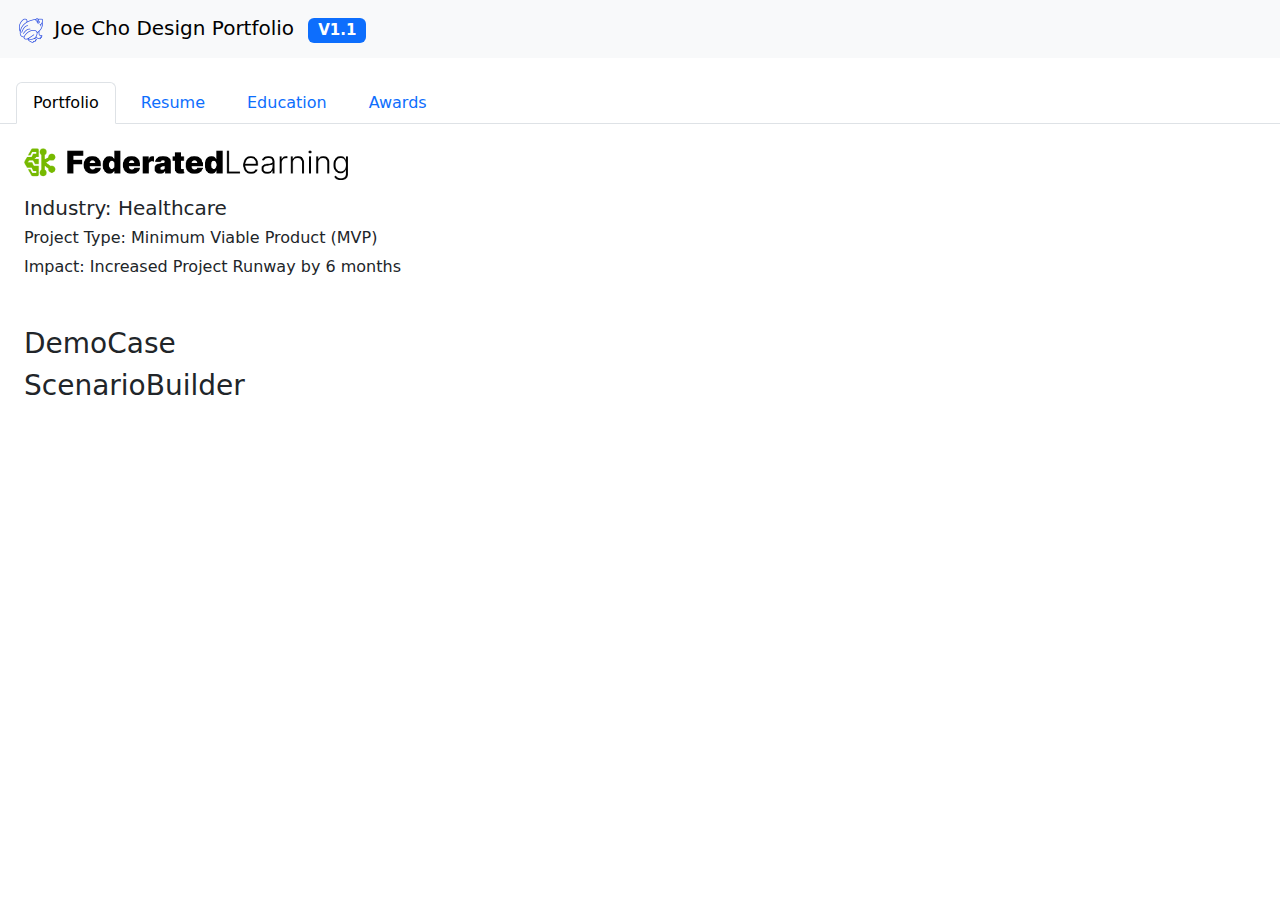
<file: indexv1.1.html>
<!DOCTYPE html>
<html>
  <head>
    <meta charset="UTF-8" />
    <title>Joe Cho Design Portfolio</title>

    <link rel="icon" type="image/png" href="Frame 1321317754.png" />

    <link
      href="https://cdn.jsdelivr.net/npm/bootstrap@5.3.3/dist/css/bootstrap.min.css"
      rel="stylesheet"
      integrity="sha384-QWTKZyjpPEjISv5WaRU9OFeRpok6YctnYmDr5pNlyT2bRjXh0JMhjY6hW+ALEwIH"
      crossorigin="anonymous"
    />
    <link rel="stylesheet" href="styles.css" />
  </head>

  <body>
    <nav
      class="navbar sticky-top navbar-light bg-light d-flex align-items-center"
    >
      <a class="navbar-brand dflex align-items-center" href="#">
        <img
          src="frog-11.png"
          width="32"
          height="32"
          class="d-inline-block align-top ms-3"
          alt=""
        />
        Joe Cho Design Portfolio
        <span class="badge text-bg-primary ms-2">V1.1</span>
      </a>
    </nav>

    <!-- Nav Tabs Code -->

    <div class="mt-4 mb-5">
      <!-- Nav Tabs -->
      <ul class="nav nav-tabs my-4" id="myTab" role="tablist">
        <!-- First Tab-->
        <li class="nav-item ms-3 me-2">
          <a
            class="nav-link active"
            id="portfolio-tab"
            data-bs-toggle="tab"
            href="#portfolio"
            role="tab"
            aria-controls="portfolio"
            aria-selected="true"
            >Portfolio</a
          >
        </li>

        <!-- Second Tab-->
        <li class="nav-item me-2">
          <a
            class="nav-link"
            id="resume-tab"
            data-bs-toggle="tab"
            href="#resume"
            role="tab"
            aria-controls="resume"
            aria-selected="false"
            >Resume</a
          >
        </li>

        <!-- Third Tab-->
        <li class="nav-item me-2">
          <a
            class="nav-link"
            id="education-tab"
            data-bs-toggle="tab"
            href="#education"
            role="tab"
            aria-controls="education"
            aria-selected="false"
            >Education</a
          >
        </li>

        <!-- Fourth Tab-->
        <li class="nav-item me-2">
          <a
            class="nav-link"
            id="awards-tab"
            data-bs-toggle="tab"
            href="#awards"
            role="tab"
            aria-controls="awards"
            aria-selected="false"
            >Awards</a
          >
        </li>
      </ul>

      <!-- Tab panes -->
      <div class="tab-content ms-2">
        <!-- First Tab-->

        <!-- First Div for the tabs. Copy After this-->
        <div
          class="tab-pane active show ms-3"
          id="portfolio"
          role="tabpanel"
          aria-labelledby="portfolio-tab"
        >
          <img src="federatedLearning.png" class="" height="32px" alt="" />

          <!-- portfolio group div-->
          <div class="mt-3 mb-5">
            <h5>Industry: Healthcare</h5>
            <h6>Project Type: Minimum Viable Product (MVP)</h6>
            <body>
              Impact: Increased Project Runway by 6 months
            </body>
          </div>
          <!-- off canvas button group-->

          <h3>DemoCase</h3>

          <h3>ScenarioBuilder</h3>

          <!--
          <div class="figma-embed-responsive-wrapper">
            <iframe style="border: 1px solid rgba(0, 0, 0, 0.1);" width="1440" height="1024" src="https://embed.figma.com/proto/UtKtgS3NWeNs8hhzap6whr/Joe-Cho-Design-Portfolio?page-id=0%3A1&node-id=34-14908&viewport=-1060%2C1426%2C0.23&scaling=scale-down&content-scaling=fixed&starting-point-node-id=34%3A14908&embed-host=share" allowfullscreen></iframe>
          </div>

          <iframe style="border: 1px solid rgba(0, 0, 0, 0.1);" width="800" height="450" src="https://embed.figma.com/proto/UtKtgS3NWeNs8hhzap6whr/Simple-Design-System-2?page-id=0%3A1&node-id=34-360852&viewport=-1060%2C1426%2C0.23&scaling=scale-down&content-scaling=fixed&starting-point-node-id=34%3A14908&embed-host=share" allowfullscreen></iframe>
          -->
        </div>
        <!-- First Tab Ending Div-->

        <!-- Second Tab -->
        <div
          class="tab-pane ms-3 me-3"
          id="resume"
          role="tabpanel"
          aria-labelledby="resume-tab"
        >
          <!-- Job Experience header-->

          <div class="mt-4 mb-3">
            <h3 class="d-flex align-items-center">
              <svg
                xmlns="http://www.w3.org/2000/svg"
                width="24"
                height="24"
                fill="currentColor"
                class="bi bi-laptop header-icon"
                viewBox="0 0 16 16"
              >
                <path
                  d="M13.5 3a.5.5 0 0 1 .5.5V11H2V3.5a.5.5 0 0 1 .5-.5zm-11-1A1.5 1.5 0 0 0 1 3.5V12h14V3.5A1.5 1.5 0 0 0 13.5 2zM0 12.5h16a1.5 1.5 0 0 1-1.5 1.5h-13A1.5 1.5 0 0 1 0 12.5"
                />
              </svg>
              Job Experience
            </h3>
          </div>

          <!-- Experience Div -->
          <div class="row row-cols-1 row-cols-md-3 g-4 mb-3">
            <!-- Deloitte Div -->
            <div class="col">
              <div class="card border-primary h-100">
                <h5 class="card-header">Senior Consultant in UI/UX</h5>
                <div class="card-body">
                  <p class="card-text">
                    <img
                      class="job-logo"
                      src="deloitte.jpeg"
                      alt="Description of image"
                    />
                    <strong> Deloitte </strong>
                  </p>
                  <p>
                    Deployed as a designer to Government, Commericial and
                    Internal projects. Leveraged UI/UX best practices to design
                    innovative products, specializing in UI/UX, graphic, and
                    multimedia design. Led digital modernization, rapid
                    prototyping, and UX research to enhance interfaces and
                    sustain improvements. Delivered iterative prototypes and
                    facilitated research discovery to drive strategic
                    opportunities.
                  </p>

                  <span class="badge text-bg-primary"> Current </span>
                </div>
                <div class="card-footer text-body-secondary">
                  September 2019 to Present
                </div>
              </div>
            </div>

            <!-- TLOS Div-->
            <div class="col">
              <div class="card h-100">
                <h5 class="card-header">UI/UX Designer</h5>

                <!-- <img src="166413.png" width="30" height="30" class="card-img-top" alt="...">-->

                <div class="card-body">
                  <p class="card-text">
                    <img
                      class="job-logo"
                      src="tlos.jpeg"
                      alt="Description of image"
                    />
                    <strong> TLOS </strong>
                  </p>

                  <p>
                    Researched and created clickable prototypes at Technology
                    Enhanced Learning and Online Strategy for professors and
                    students at Virginia Tech. Utilized user-centered design
                    principles and cross collaboration between disciplines to
                    translate information architecture into learning
                    technologies.
                  </p>
                </div>
                <div class="card-footer text-body-secondary">
                  August 2018 to August 2019
                </div>
              </div>
            </div>

            <!-- Apex Div-->
            <div class="col">
              <div class="card h-100">
                <h5 class="card-header">Graphic Designer</h5>
                <!-- Commenting this out so I can fill this in later
                    <img src="..." class="card-img-top" alt="...">
                    -->
                <div class="card-body">
                  <p class="card-text">
                    <strong>
                      <img
                        class="job-logo"
                        src="vt.jpeg"
                        alt="Description of image"
                      />
                      Apex Center
                    </strong>
                  </p>

                  <p>
                    Developed a cohesive, expressive, and sleek logo branding to
                    streamline entrepreneurial programs, ensuring a strong and
                    consistent visual identity for this entrepreneurial center.
                    Directed the visual brand to create designs that effectively
                    suited all digital and print applications, enhancing overall
                    presence and communication.
                  </p>
                </div>

                <div class="card-footer text-body-secondary">
                  May 2018 to May 2019
                </div>
              </div>
            </div>
          </div>
          <!-- End of Experience Div-->

          <!-- Tool header-->
          <div class="mt-5 mb-3">
            <h3 class="d-flex align-items-center">
              <svg
                xmlns="http://www.w3.org/2000/svg"
                width="24"
                height="24"
                fill="currentColor"
                class="bi bi-tools header-icon"
                viewBox="0 0 16 16"
              >
                <path
                  d="M1 0 0 1l2.2 3.081a1 1 0 0 0 .815.419h.07a1 1 0 0 1 .708.293l2.675 2.675-2.617 2.654A3.003 3.003 0 0 0 0 13a3 3 0 1 0 5.878-.851l2.654-2.617.968.968-.305.914a1 1 0 0 0 .242 1.023l3.27 3.27a.997.997 0 0 0 1.414 0l1.586-1.586a.997.997 0 0 0 0-1.414l-3.27-3.27a1 1 0 0 0-1.023-.242L10.5 9.5l-.96-.96 2.68-2.643A3.005 3.005 0 0 0 16 3q0-.405-.102-.777l-2.14 2.141L12 4l-.364-1.757L13.777.102a3 3 0 0 0-3.675 3.68L7.462 6.46 4.793 3.793a1 1 0 0 1-.293-.707v-.071a1 1 0 0 0-.419-.814zm9.646 10.646a.5.5 0 0 1 .708 0l2.914 2.915a.5.5 0 0 1-.707.707l-2.915-2.914a.5.5 0 0 1 0-.708M3 11l.471.242.529.026.287.445.445.287.026.529L5 13l-.242.471-.026.529-.445.287-.287.445-.529.026L3 15l-.471-.242L2 14.732l-.287-.445L1.268 14l-.026-.529L1 13l.242-.471.026-.529.445-.287.287-.445.529-.026z"
                />
              </svg>
              Tools of the Trade
            </h3>
          </div>

          <!-- Tools of the Trade beginning-->

          <!-- UI/UX Tools-->
          <div class="card mb-3">
            <h5 class="card-header d-flex align-items-center">
              <svg
                xmlns="http://www.w3.org/2000/svg"
                width="16"
                height="16"
                fill="currentColor"
                class="bi bi-brush-fill me-1"
                viewBox="0 0 16 16"
              >
                <path
                  d="M15.825.12a.5.5 0 0 1 .132.584c-1.53 3.43-4.743 8.17-7.095 10.64a6.1 6.1 0 0 1-2.373 1.534c-.018.227-.06.538-.16.868-.201.659-.667 1.479-1.708 1.74a8.1 8.1 0 0 1-3.078.132 4 4 0 0 1-.562-.135 1.4 1.4 0 0 1-.466-.247.7.7 0 0 1-.204-.288.62.62 0 0 1 .004-.443c.095-.245.316-.38.461-.452.394-.197.625-.453.867-.826.095-.144.184-.297.287-.472l.117-.198c.151-.255.326-.54.546-.848.528-.739 1.201-.925 1.746-.896q.19.012.348.048c.062-.172.142-.38.238-.608.261-.619.658-1.419 1.187-2.069 2.176-2.67 6.18-6.206 9.117-8.104a.5.5 0 0 1 .596.04"
                />
              </svg>
              UI/UX Tools
            </h5>
            <div class="card-body">
              <p class="card-text">
                Proficient in a wide range of UI/UX tools, leveraging
                industry-standard software to design, prototype, and refine
                user-centered experiences efficiently. Specialize in visual
                design within Wireframing and Prototyping
              </p>

              <span class="badge rounded-pill text-bg-secondary">Adobe XD</span>
              <span class="badge rounded-pill text-bg-secondary"
                >Axure RP10</span
              >
              <span class="badge rounded-pill text-bg-primary">Figma</span>
              <span class="badge rounded-pill text-bg-secondary">Miro</span>
              <span class="badge rounded-pill text-bg-secondary">Mural</span>
              <span class="badge rounded-pill text-bg-secondary"
                >UX Research</span
              >
            </div>
          </div>

          <!--Dev Tools Card-->

          <div class="card mb-3">
            <h5 class="card-header d-flex align-items-center">
              <svg
                xmlns="http://www.w3.org/2000/svg"
                width="16"
                height="16"
                fill="currentColor"
                class="bi bi-file-earmark-code-fill me-1"
                viewBox="0 0 16 16"
              >
                <path
                  d="M9.293 0H4a2 2 0 0 0-2 2v12a2 2 0 0 0 2 2h8a2 2 0 0 0 2-2V4.707A1 1 0 0 0 13.707 4L10 .293A1 1 0 0 0 9.293 0M9.5 3.5v-2l3 3h-2a1 1 0 0 1-1-1M6.646 7.646a.5.5 0 1 1 .708.708L5.707 10l1.647 1.646a.5.5 0 0 1-.708.708l-2-2a.5.5 0 0 1 0-.708zm2.708 0 2 2a.5.5 0 0 1 0 .708l-2 2a.5.5 0 0 1-.708-.708L10.293 10 8.646 8.354a.5.5 0 1 1 .708-.708"
                />
              </svg>
              Development Tools
            </h5>
            <div class="card-body">
              <p class="card-text">
                Actively learning development tools to broaden technical
                understanding and improve collaboration with teammates, ensuring
                more effective communication between design and implementation.
              </p>
              <span class="badge rounded-pill text-bg-secondary">Appian</span>
              <span class="badge rounded-pill text-bg-primary">Bootstrap</span>
              <span class="badge rounded-pill text-bg-secondary">CSS</span>
              <span class="badge rounded-pill text-bg-secondary">HTML</span>
              <span class="badge rounded-pill text-bg-secondary"
                >JavaScript</span
              >
              <span class="badge rounded-pill text-bg-secondary"
                >Sharepoint</span
              >
            </div>
          </div>

          <!-- General Tools -->
          <div class="card mb-3">
            <h5 class="card-header d-flex align-items-center">
              <svg
                xmlns="http://www.w3.org/2000/svg"
                width="16"
                height="16"
                fill="currentColor"
                class="bi bi-hammer me-1"
                viewBox="0 0 16 16"
              >
                <path
                  d="M9.972 2.508a.5.5 0 0 0-.16-.556l-.178-.129a5 5 0 0 0-2.076-.783C6.215.862 4.504 1.229 2.84 3.133H1.786a.5.5 0 0 0-.354.147L.146 4.567a.5.5 0 0 0 0 .706l2.571 2.579a.5.5 0 0 0 .708 0l1.286-1.29a.5.5 0 0 0 .146-.353V5.57l8.387 8.873A.5.5 0 0 0 14 14.5l1.5-1.5a.5.5 0 0 0 .017-.689l-9.129-8.63c.747-.456 1.772-.839 3.112-.839a.5.5 0 0 0 .472-.334"
                />
              </svg>
              General Tools
            </h5>
            <div class="card-body">
              <p class="card-text">
                Skilled in leveraging a variety of industry-standard tools to
                improve efficiency, facilitate collaboration, and support
                project management. Continuously exploring new technologies to
                optimize workflows and enhance team communication.
              </p>
              <span class="badge rounded-pill text-bg-secondary"
                >Atlassian Stack</span
              >
              <span class="badge rounded-pill text-bg-secondary"
                >Google Applications</span
              >
              <span class="badge rounded-pill text-bg-secondary"
                >Microsoft Office Suite</span
              >
            </div>
          </div>

          <!-- Tools of the Trade ending-->

          <!-- Education header-->
          <div class="mt-5 mb-3">
            <h3 class="d-flex align-items-center">
              <svg
                xmlns="http://www.w3.org/2000/svg"
                width="16"
                height="16"
                fill="currentColor"
                class="bi bi-backpack header-icon"
                viewBox="0 0 16 16"
              >
                <path
                  d="M4.04 7.43a4 4 0 0 1 7.92 0 .5.5 0 1 1-.99.14 3 3 0 0 0-5.94 0 .5.5 0 1 1-.99-.14M4 9.5a.5.5 0 0 1 .5-.5h7a.5.5 0 0 1 .5.5v4a.5.5 0 0 1-.5.5h-7a.5.5 0 0 1-.5-.5zm1 .5v3h6v-3h-1v.5a.5.5 0 0 1-1 0V10z"
                />
                <path
                  d="M6 2.341V2a2 2 0 1 1 4 0v.341c2.33.824 4 3.047 4 5.659v5.5a2.5 2.5 0 0 1-2.5 2.5h-7A2.5 2.5 0 0 1 2 13.5V8a6 6 0 0 1 4-5.659M7 2v.083a6 6 0 0 1 2 0V2a1 1 0 0 0-2 0m1 1a5 5 0 0 0-5 5v5.5A1.5 1.5 0 0 0 4.5 15h7a1.5 1.5 0 0 0 1.5-1.5V8a5 5 0 0 0-5-5"
                />
              </svg>
              Education
            </h3>
          </div>
          <div class="accordion" id="accordionExample">
            <!--Awards Div-->
            <!-- Accordion 1 -->
            <div class="accordion-item">
              <h2 class="accordion-header">
                <button
                  class="accordion-button"
                  type="button"
                  data-bs-toggle="collapse"
                  data-bs-target="#collapseOne"
                  aria-expanded="true"
                  aria-controls="collapseOne"
                >
                  <svg
                    xmlns="http://www.w3.org/2000/svg"
                    width="16"
                    height="16"
                    fill="currentColor"
                    class="bi bi-award me-2"
                    viewBox="0 0 16 16"
                  >
                    <path
                      d="M9.669.864 8 0 6.331.864l-1.858.282-.842 1.68-1.337 1.32L2.6 6l-.306 1.854 1.337 1.32.842 1.68 1.858.282L8 12l1.669-.864 1.858-.282.842-1.68 1.337-1.32L13.4 6l.306-1.854-1.337-1.32-.842-1.68zm1.196 1.193.684 1.365 1.086 1.072L12.387 6l.248 1.506-1.086 1.072-.684 1.365-1.51.229L8 10.874l-1.355-.702-1.51-.229-.684-1.365-1.086-1.072L3.614 6l-.25-1.506 1.087-1.072.684-1.365 1.51-.229L8 1.126l1.356.702z"
                    />
                    <path
                      d="M4 11.794V16l4-1 4 1v-4.206l-2.018.306L8 13.126 6.018 12.1z"
                    />
                  </svg>
                  Nielsen Norman Group UX Certificate - 2024
                </button>
              </h2>
              <div
                id="collapseOne"
                class="accordion-collapse collapse show"
                data-bs-parent="#accordionExample"
              >
                <div class="accordion-body">
                  <p>
                    <strong
                      >The Nielsen Norman Group (NN/g) UX Certification</strong
                    >
                    is a professional credential designed for individuals
                    seeking to enhance their expertise in user experience (UX)
                    design. It is awarded upon successful completion of a series
                    of intensive, evidence-based courses focused on fundamental
                    and advanced UX principles, methodologies, and best
                    practices. The certification program emphasizes practical
                    skills in areas like usability testing, interaction design,
                    information architecture, and user research, ensuring that
                    participants gain both theoretical knowledge and hands-on
                    experience.
                  </p>
                </div>
              </div>
            </div>

            <!-- Accordion 2 -->
            <div class="accordion-item">
              <h2 class="accordion-header">
                <button
                  class="accordion-button collapsed"
                  type="button"
                  data-bs-toggle="collapse"
                  data-bs-target="#collapseTwo"
                  aria-expanded="false"
                  aria-controls="collapseTwo"
                >
                  <svg
                    xmlns="http://www.w3.org/2000/svg"
                    width="16"
                    height="16"
                    fill="currentColor"
                    class="bi bi-book me-2"
                    viewBox="0 0 16 16"
                  >
                    <path
                      d="M1 2.828c.885-.37 2.154-.769 3.388-.893 1.33-.134 2.458.063 3.112.752v9.746c-.935-.53-2.12-.603-3.213-.493-1.18.12-2.37.461-3.287.811zm7.5-.141c.654-.689 1.782-.886 3.112-.752 1.234.124 2.503.523 3.388.893v9.923c-.918-.35-2.107-.692-3.287-.81-1.094-.111-2.278-.039-3.213.492zM8 1.783C7.015.936 5.587.81 4.287.94c-1.514.153-3.042.672-3.994 1.105A.5.5 0 0 0 0 2.5v11a.5.5 0 0 0 .707.455c.882-.4 2.303-.881 3.68-1.02 1.409-.142 2.59.087 3.223.877a.5.5 0 0 0 .78 0c.633-.79 1.814-1.019 3.222-.877 1.378.139 2.8.62 3.681 1.02A.5.5 0 0 0 16 13.5v-11a.5.5 0 0 0-.293-.455c-.952-.433-2.48-.952-3.994-1.105C10.413.809 8.985.936 8 1.783"
                    />
                  </svg>
                  Appian Developer Course- Appian - 2024
                </button>
              </h2>
              <div
                id="collapseTwo"
                class="accordion-collapse collapse"
                data-bs-parent="#accordionExample"
              >
                <div class="accordion-body">
                  <p>
                    <strong>The Appian Developer Course</strong> provides
                    in-depth training on building applications within the Appian
                    platform. Topics covered include application components and
                    data flow, application lifecycle management, dynamic
                    interface configuration, and application security.
                    Additional focus areas include displaying and updating data
                    through records, configuring grids and reports, and
                    automating process workflows, ensuring a comprehensive
                    understanding of Appian development.
                  </p>
                </div>
              </div>
            </div>

            <!-- Accordion 3-->
            <div class="accordion-item">
              <h2 class="accordion-header">
                <button
                  class="accordion-button collapsed"
                  type="button"
                  data-bs-toggle="collapse"
                  data-bs-target="#collapseThree"
                  aria-expanded="false"
                  aria-controls="collapseThree"
                >
                  <svg
                    xmlns="http://www.w3.org/2000/svg"
                    width="16"
                    height="16"
                    fill="currentColor"
                    class="bi bi-book me-2"
                    viewBox="0 0 16 16"
                  >
                    <path
                      d="M1 2.828c.885-.37 2.154-.769 3.388-.893 1.33-.134 2.458.063 3.112.752v9.746c-.935-.53-2.12-.603-3.213-.493-1.18.12-2.37.461-3.287.811zm7.5-.141c.654-.689 1.782-.886 3.112-.752 1.234.124 2.503.523 3.388.893v9.923c-.918-.35-2.107-.692-3.287-.81-1.094-.111-2.278-.039-3.213.492zM8 1.783C7.015.936 5.587.81 4.287.94c-1.514.153-3.042.672-3.994 1.105A.5.5 0 0 0 0 2.5v11a.5.5 0 0 0 .707.455c.882-.4 2.303-.881 3.68-1.02 1.409-.142 2.59.087 3.223.877a.5.5 0 0 0 .78 0c.633-.79 1.814-1.019 3.222-.877 1.378.139 2.8.62 3.681 1.02A.5.5 0 0 0 16 13.5v-11a.5.5 0 0 0-.293-.455c-.952-.433-2.48-.952-3.994-1.105C10.413.809 8.985.936 8 1.783"
                    />
                  </svg>
                  How To Design for Accessibility: for UX Designers (WCAG 2.2) -
                  2024
                </button>
              </h2>
              <div
                id="collapseThree"
                class="accordion-collapse collapse"
                data-bs-parent="#accordionExample"
              >
                <div class="accordion-body">
                  <p>
                    <strong
                      >How To Design for Accessibility: for UX Designers (WCAG
                      2.2)</strong
                    >
                    is a Udemy course that addresses the challenges UX and
                    Product Designers face when designing accessible digital
                    products by breaking down complex accessibility guidelines
                    into practical, actionable insights. Topics include ensuring
                    link text clearly conveys purpose, using more than color to
                    communicate information, and balancing accessibility with
                    aesthetic design. The course provides clarity on
                    implementing accessibility principles effectively while
                    maintaining a visually appealing user experience.
                  </p>
                </div>
              </div>
            </div>

            <!-- Accordion 4-->
            <div class="accordion-item">
              <h2 class="accordion-header">
                <button
                  class="accordion-button collapsed"
                  type="button"
                  data-bs-toggle="collapse"
                  data-bs-target="#collapseFour"
                  aria-expanded="false"
                  aria-controls="Fourth"
                >
                  <svg
                    xmlns="http://www.w3.org/2000/svg"
                    width="16"
                    height="16"
                    fill="currentColor"
                    class="bi bi-mortarboard me-2"
                    viewBox="0 0 16 16"
                  >
                    <path
                      d="M8.211 2.047a.5.5 0 0 0-.422 0l-7.5 3.5a.5.5 0 0 0 .025.917l7.5 3a.5.5 0 0 0 .372 0L14 7.14V13a1 1 0 0 0-1 1v2h3v-2a1 1 0 0 0-1-1V6.739l.686-.275a.5.5 0 0 0 .025-.917zM8 8.46 1.758 5.965 8 3.052l6.242 2.913z"
                    />
                    <path
                      d="M4.176 9.032a.5.5 0 0 0-.656.327l-.5 1.7a.5.5 0 0 0 .294.605l4.5 1.8a.5.5 0 0 0 .372 0l4.5-1.8a.5.5 0 0 0 .294-.605l-.5-1.7a.5.5 0 0 0-.656-.327L8 10.466zm-.068 1.873.22-.748 3.496 1.311a.5.5 0 0 0 .352 0l3.496-1.311.22.748L8 12.46z"
                    />
                  </svg>

                  B.S. Industrial Design - Virginia Tech - Honors College - 2019
                </button>
              </h2>
              <div
                id="collapseFour"
                class="accordion-collapse collapse"
                data-bs-parent="#accordionExample"
              >
                <div class="accordion-body">
                  <p>
                    The internationally recognized
                    <strong>Industrial Design Program at Virginia Tech</strong>,
                    fully accredited by the National Association of Schools of
                    Art and Design, prepares individuals to enter this dynamic
                    field through a rigorous curriculum and interaction with an
                    experienced, dedicated faculty. As described by the
                    Industrial Designers Society of America, "Industrial Design
                    (ID) is the professional service of creating and developing
                    concepts and specifications that optimize the function,
                    value and appearance of products and systems for the mutual
                    benefit of both user and manufacturer.
                  </p>
                </div>
              </div>
            </div>
          </div>

          <!-- Awards header-->
          <div class="mt-5 mb-3">
            <h3 class="d-flex align-items-center">
              <svg
                xmlns="http://www.w3.org/2000/svg"
                width="16"
                height="16"
                fill="currentColor"
                class="bi bi-gem header-icon"
                viewBox="0 0 16 16"
              >
                <path
                  d="M3.1.7a.5.5 0 0 1 .4-.2h9a.5.5 0 0 1 .4.2l2.976 3.974c.149.185.156.45.01.644L8.4 15.3a.5.5 0 0 1-.8 0L.1 5.3a.5.5 0 0 1 0-.6zm11.386 3.785-1.806-2.41-.776 2.413zm-3.633.004.961-2.989H4.186l.963 2.995zM5.47 5.495 8 13.366l2.532-7.876zm-1.371-.999-.78-2.422-1.818 2.425zM1.499 5.5l5.113 6.817-2.192-6.82zm7.889 6.817 5.123-6.83-2.928.002z"
                />
              </svg>
              Awards
            </h3>
          </div>

          <div class="mb-5">
            <!-- Awards Div -->

            <div
              class="alert alert-light d-flex align-items-center"
              role="award1"
            >
              <!-- Award 1 -->
              <svg
                xmlns="http://www.w3.org/2000/svg"
                width="16"
                height="16"
                fill="currentColor"
                class="bi bi-trophy me-2"
                viewBox="0 0 16 16"
              >
                <path
                  d="M2.5.5A.5.5 0 0 1 3 0h10a.5.5 0 0 1 .5.5q0 .807-.034 1.536a3 3 0 1 1-1.133 5.89c-.79 1.865-1.878 2.777-2.833 3.011v2.173l1.425.356c.194.048.377.135.537.255L13.3 15.1a.5.5 0 0 1-.3.9H3a.5.5 0 0 1-.3-.9l1.838-1.379c.16-.12.343-.207.537-.255L6.5 13.11v-2.173c-.955-.234-2.043-1.146-2.833-3.012a3 3 0 1 1-1.132-5.89A33 33 0 0 1 2.5.5m.099 2.54a2 2 0 0 0 .72 3.935c-.333-1.05-.588-2.346-.72-3.935m10.083 3.935a2 2 0 0 0 .72-3.935c-.133 1.59-.388 2.885-.72 3.935M3.504 1q.01.775.056 1.469c.13 2.028.457 3.546.87 4.667C5.294 9.48 6.484 10 7 10a.5.5 0 0 1 .5.5v2.61a1 1 0 0 1-.757.97l-1.426.356a.5.5 0 0 0-.179.085L4.5 15h7l-.638-.479a.5.5 0 0 0-.18-.085l-1.425-.356a1 1 0 0 1-.757-.97V10.5A.5.5 0 0 1 9 10c.516 0 1.706-.52 2.57-2.864.413-1.12.74-2.64.87-4.667q.045-.694.056-1.469z"
                />
              </svg>
              <div>4 Applause Awards - Deloitte - 2019 to Present</div>
            </div>

            <!-- Award 2 -->
            <div
              class="alert alert-light d-flex align-items-center"
              role="award2"
            >
              <svg
                xmlns="http://www.w3.org/2000/svg"
                width="16"
                height="16"
                fill="currentColor"
                class="bi bi-mortarboard flex-shrink-0 me-2"
                viewBox="0 0 16 16"
              >
                <path
                  d="M8.211 2.047a.5.5 0 0 0-.422 0l-7.5 3.5a.5.5 0 0 0 .025.917l7.5 3a.5.5 0 0 0 .372 0L14 7.14V13a1 1 0 0 0-1 1v2h3v-2a1 1 0 0 0-1-1V6.739l.686-.275a.5.5 0 0 0 .025-.917zM8 8.46 1.758 5.965 8 3.052l6.242 2.913z"
                />
                <path
                  d="M4.176 9.032a.5.5 0 0 0-.656.327l-.5 1.7a.5.5 0 0 0 .294.605l4.5 1.8a.5.5 0 0 0 .372 0l4.5-1.8a.5.5 0 0 0 .294-.605l-.5-1.7a.5.5 0 0 0-.656-.327L8 10.466zm-.068 1.873.22-.748 3.496 1.311a.5.5 0 0 0 .352 0l3.496-1.311.22.748L8 12.46z"
                />
              </svg>
              <div>Cum Laude - Virginia Tech - 2019</div>
            </div>

            <!-- Award 3 -->
            <div
              class="alert alert-light d-flex align-items-center"
              role="award3"
            >
              <svg
                xmlns="http://www.w3.org/2000/svg"
                width="16"
                height="16"
                fill="currentColor"
                class="bi bi-trophy me-2"
                viewBox="0 0 16 16"
              >
                <path
                  d="M2.5.5A.5.5 0 0 1 3 0h10a.5.5 0 0 1 .5.5q0 .807-.034 1.536a3 3 0 1 1-1.133 5.89c-.79 1.865-1.878 2.777-2.833 3.011v2.173l1.425.356c.194.048.377.135.537.255L13.3 15.1a.5.5 0 0 1-.3.9H3a.5.5 0 0 1-.3-.9l1.838-1.379c.16-.12.343-.207.537-.255L6.5 13.11v-2.173c-.955-.234-2.043-1.146-2.833-3.012a3 3 0 1 1-1.132-5.89A33 33 0 0 1 2.5.5m.099 2.54a2 2 0 0 0 .72 3.935c-.333-1.05-.588-2.346-.72-3.935m10.083 3.935a2 2 0 0 0 .72-3.935c-.133 1.59-.388 2.885-.72 3.935M3.504 1q.01.775.056 1.469c.13 2.028.457 3.546.87 4.667C5.294 9.48 6.484 10 7 10a.5.5 0 0 1 .5.5v2.61a1 1 0 0 1-.757.97l-1.426.356a.5.5 0 0 0-.179.085L4.5 15h7l-.638-.479a.5.5 0 0 0-.18-.085l-1.425-.356a1 1 0 0 1-.757-.97V10.5A.5.5 0 0 1 9 10c.516 0 1.706-.52 2.57-2.864.413-1.12.74-2.64.87-4.667q.045-.694.056-1.469z"
                />
              </svg>
              <div>Industrial Design Student Award - Virginia Tech - 2017</div>
            </div>
          </div>
          <!-- Awards div-->

          <!-- Industry and Email -->
          <div class>
            <div class="d-flex align-items-center">
              <p class="mb-0 me-1 d-flex align-items-center">
                <svg
                  xmlns="http://www.w3.org/2000/svg"
                  width="16"
                  height="16"
                  fill="currentColor"
                  class="bi bi-boxes me-1"
                  viewBox="0 0 16 16"
                >
                  <path
                    d="M7.752.066a.5.5 0 0 1 .496 0l3.75 2.143a.5.5 0 0 1 .252.434v3.995l3.498 2A.5.5 0 0 1 16 9.07v4.286a.5.5 0 0 1-.252.434l-3.75 2.143a.5.5 0 0 1-.496 0l-3.502-2-3.502 2.001a.5.5 0 0 1-.496 0l-3.75-2.143A.5.5 0 0 1 0 13.357V9.071a.5.5 0 0 1 .252-.434L3.75 6.638V2.643a.5.5 0 0 1 .252-.434zM4.25 7.504 1.508 9.071l2.742 1.567 2.742-1.567zM7.5 9.933l-2.75 1.571v3.134l2.75-1.571zm1 3.134 2.75 1.571v-3.134L8.5 9.933zm.508-3.996 2.742 1.567 2.742-1.567-2.742-1.567zm2.242-2.433V3.504L8.5 5.076V8.21zM7.5 8.21V5.076L4.75 3.504v3.134zM5.258 2.643 8 4.21l2.742-1.567L8 1.076zM15 9.933l-2.75 1.571v3.134L15 13.067zM3.75 14.638v-3.134L1 9.933v3.134z"
                  />
                </svg>
                UI/UX and Product Design
              </p>
              <p class="mb-0 d-flex align-items-center">
                <svg
                  xmlns="http://www.w3.org/2000/svg"
                  width="16"
                  height="16"
                  fill="currentColor"
                  class="bi bi-envelope ms-3 me-1"
                  viewBox="0 0 16 16"
                >
                  <path
                    d="M0 4a2 2 0 0 1 2-2h12a2 2 0 0 1 2 2v8a2 2 0 0 1-2 2H2a2 2 0 0 1-2-2zm2-1a1 1 0 0 0-1 1v.217l7 4.2 7-4.2V4a1 1 0 0 0-1-1zm13 2.383-4.708 2.825L15 11.105zm-.034 6.876-5.64-3.471L8 9.583l-1.326-.795-5.64 3.47A1 1 0 0 0 2 13h12a1 1 0 0 0 .966-.741M1 11.105l4.708-2.897L1 5.383z"
                  />
                </svg>
                <a href="mailto:joeheecho@gmail.com"> joeheecho@gmail.com </a>
              </p>
            </div>
          </div>

          <!-- Second tab ending div -->
        </div>

        <!-- Third Tab-->
        <div
          class="tab-pane"
          id="education"
          role="tabpanel"
          aria-labelledby="education-tab"
        >
          <!-- Education Starting div-->
        </div>
        <!-- education ending div-->

        <!-- Fourth Tab-->
        <div
          class="tab-pane"
          id="awards"
          role="tabpanel"
          aria-labelledby="awards-tab"
        ></div>
      </div>
    </div>
  </body>

  <script src="https://cdn.jsdelivr.net/npm/bootstrap@5.3.3/dist/js/bootstrap.bundle.min.js"></script>
</html>
</file>
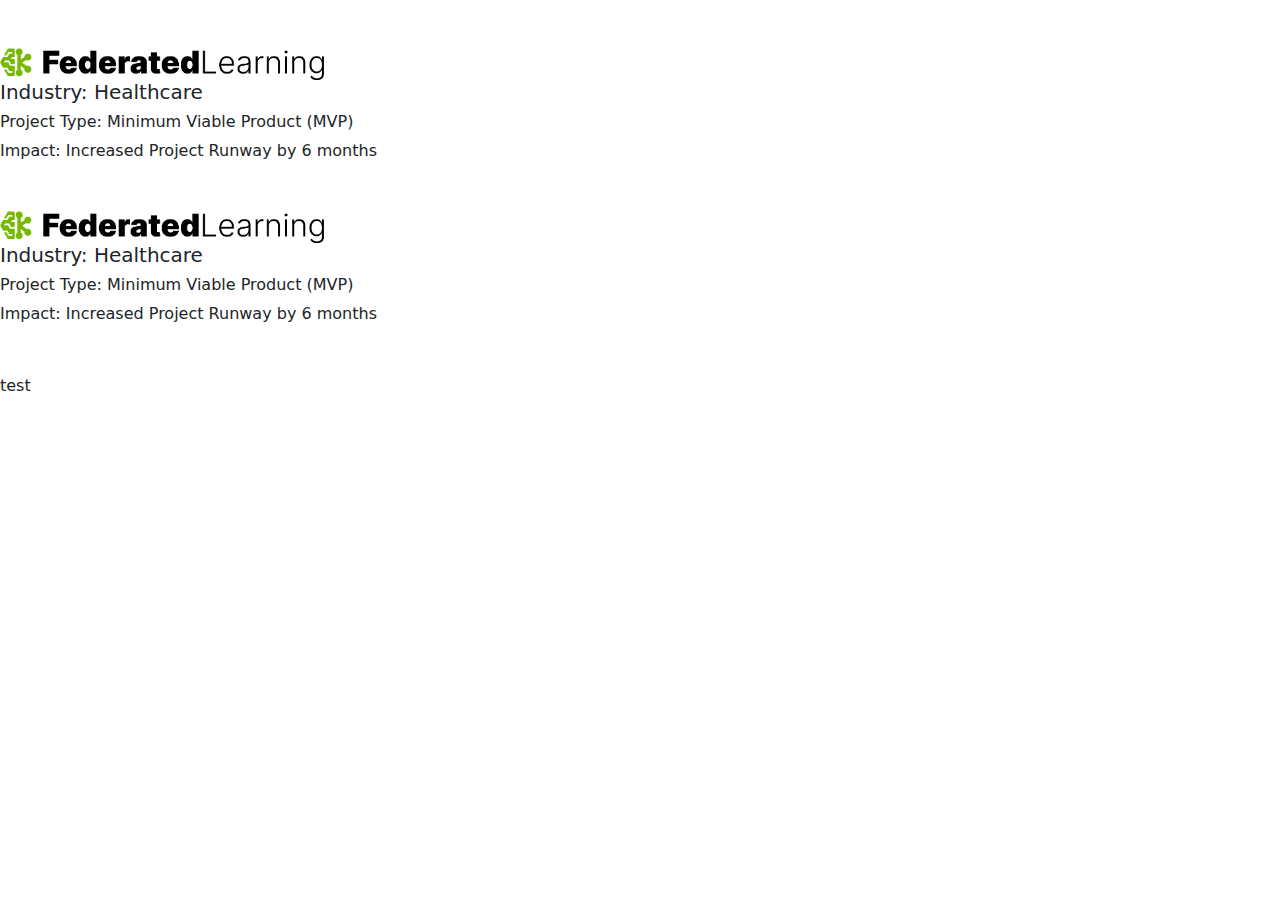
<file: testPage.html>
<!DOCTYPE html>
<html>
  <head>
    <meta charset="UTF-8" />
    <title>build here</title>

    <link rel="icon" type="image/png" href="Frame 1321317754.png" />

    <link
      href="https://cdn.jsdelivr.net/npm/bootstrap@5.3.3/dist/css/bootstrap.min.css"
      rel="stylesheet"
      integrity="sha384-QWTKZyjpPEjISv5WaRU9OFeRpok6YctnYmDr5pNlyT2bRjXh0JMhjY6hW+ALEwIH"
      crossorigin="anonymous"
    />
    <link rel="stylesheet" href="styles.css" />
  </head>

  <body>
    <div class="my-5">
      <img src="federatedLearning.png" class="" height="32px" alt="" />
      <h5>Industry: Healthcare</h5>
      <h6>Project Type: Minimum Viable Product (MVP)</h6>
      <p>Impact: Increased Project Runway by 6 months</p>
    </div>

    <div class="my-5">
      <img src="federatedLearning.png" class="" height="32px" alt="" />
      <h5>Industry: Healthcare</h5>
      <h6>Project Type: Minimum Viable Product (MVP)</h6>
      <p>Impact: Increased Project Runway by 6 months</p>
    </div>

    <p>test</p>
  </body>
</html>
</file>
<file: styles.css>
.header-icon {
  width: 24px;
  height: 24px;
  vertical-align: middle;
  margin-right: 0.25em; /* similar to Bootstrap's me-2 */
}

.job-logo {
  width: 16px;
  height: 16px;
  vertical-align: middle;
  margin-right: 0.25em;
}

.figma-embed-responsive-wrapper {
  width: 75%; /* Or a specific width like 800px */
  padding-bottom: 56.25%; /* For a 16:9 aspect ratio, adjust as needed */
  margin-bottom: 3em;
  height: 0;
  position: relative;
  overflow: hidden;
  display: flex; /* Optional: can help with positioning */
}

.figma-embed-responsive-wrapper iframe {
  position: absolute;
  top: 0;
  left: 0;
  width: 100%;
  height: 100%;
  border: none;
}

.badge-custom-purple {
  background-color: #6610f2 !important;
  color: #fff !important;
}
</file>
